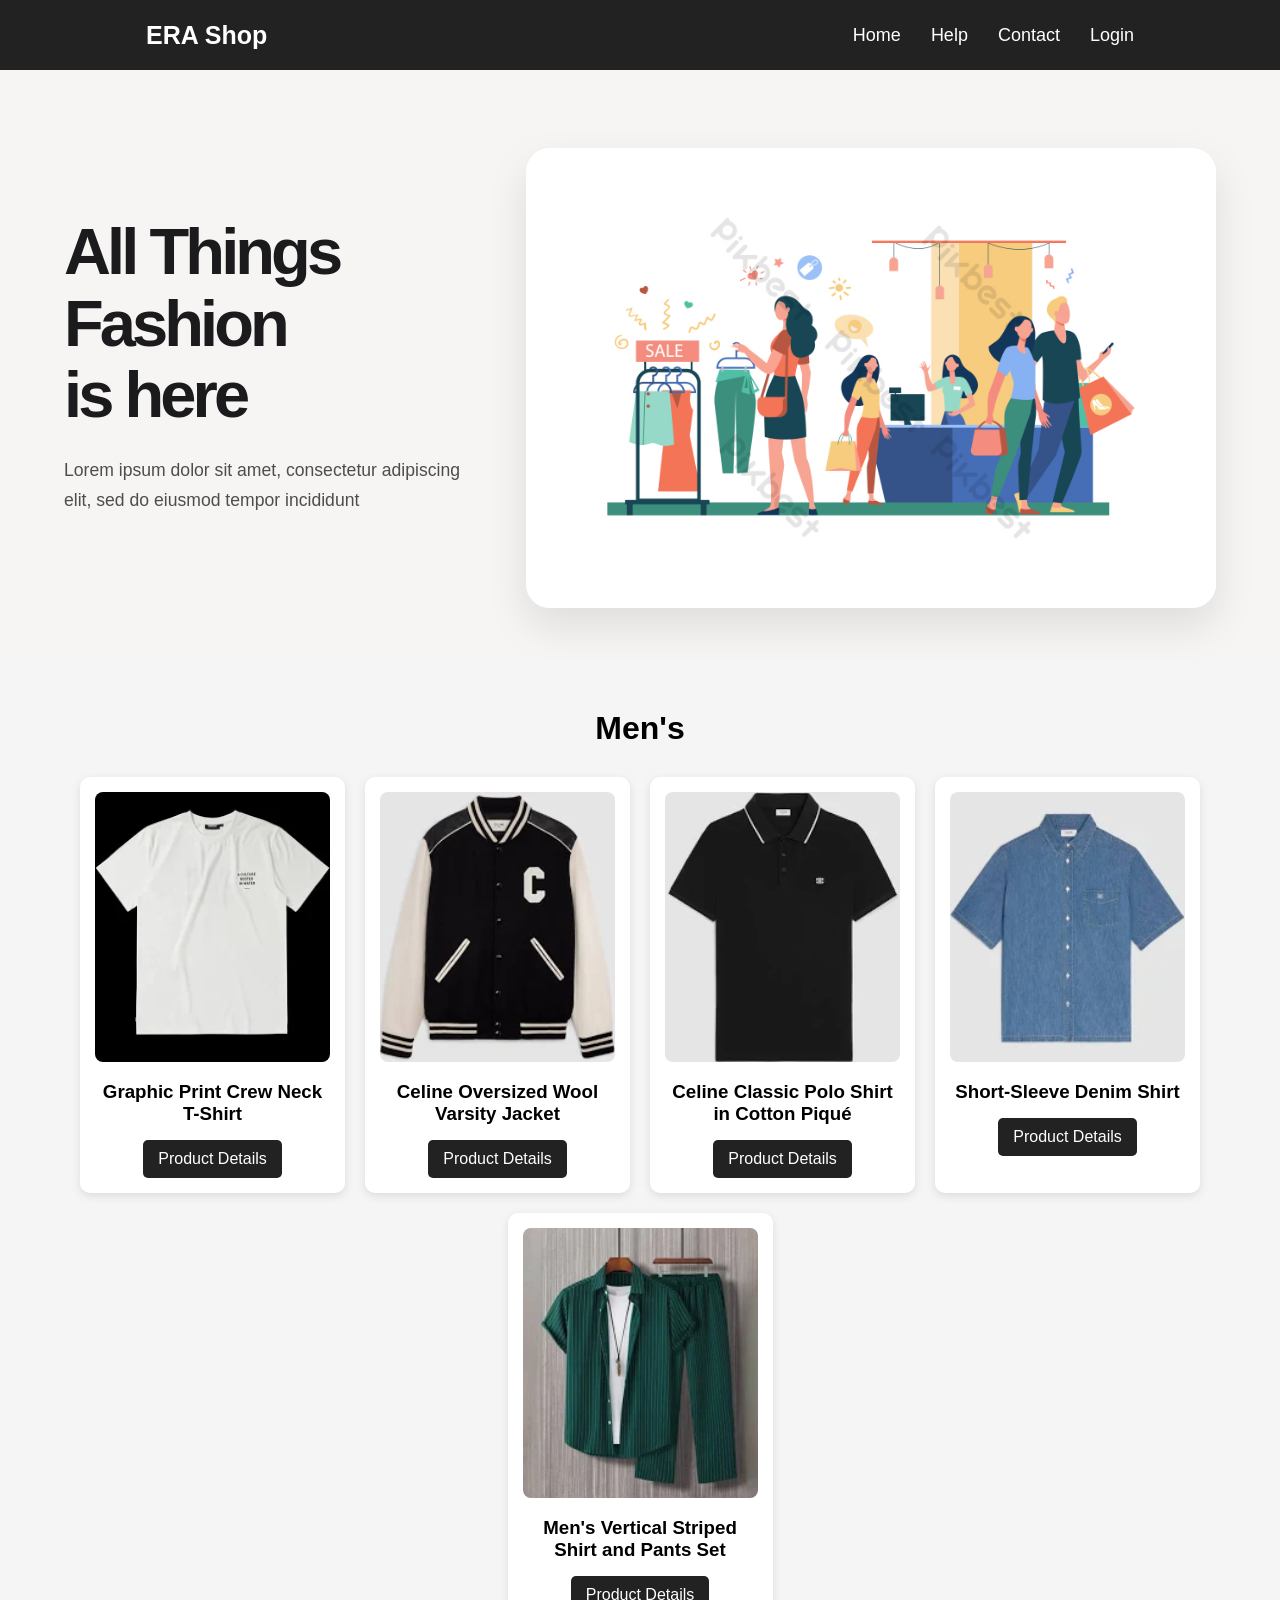
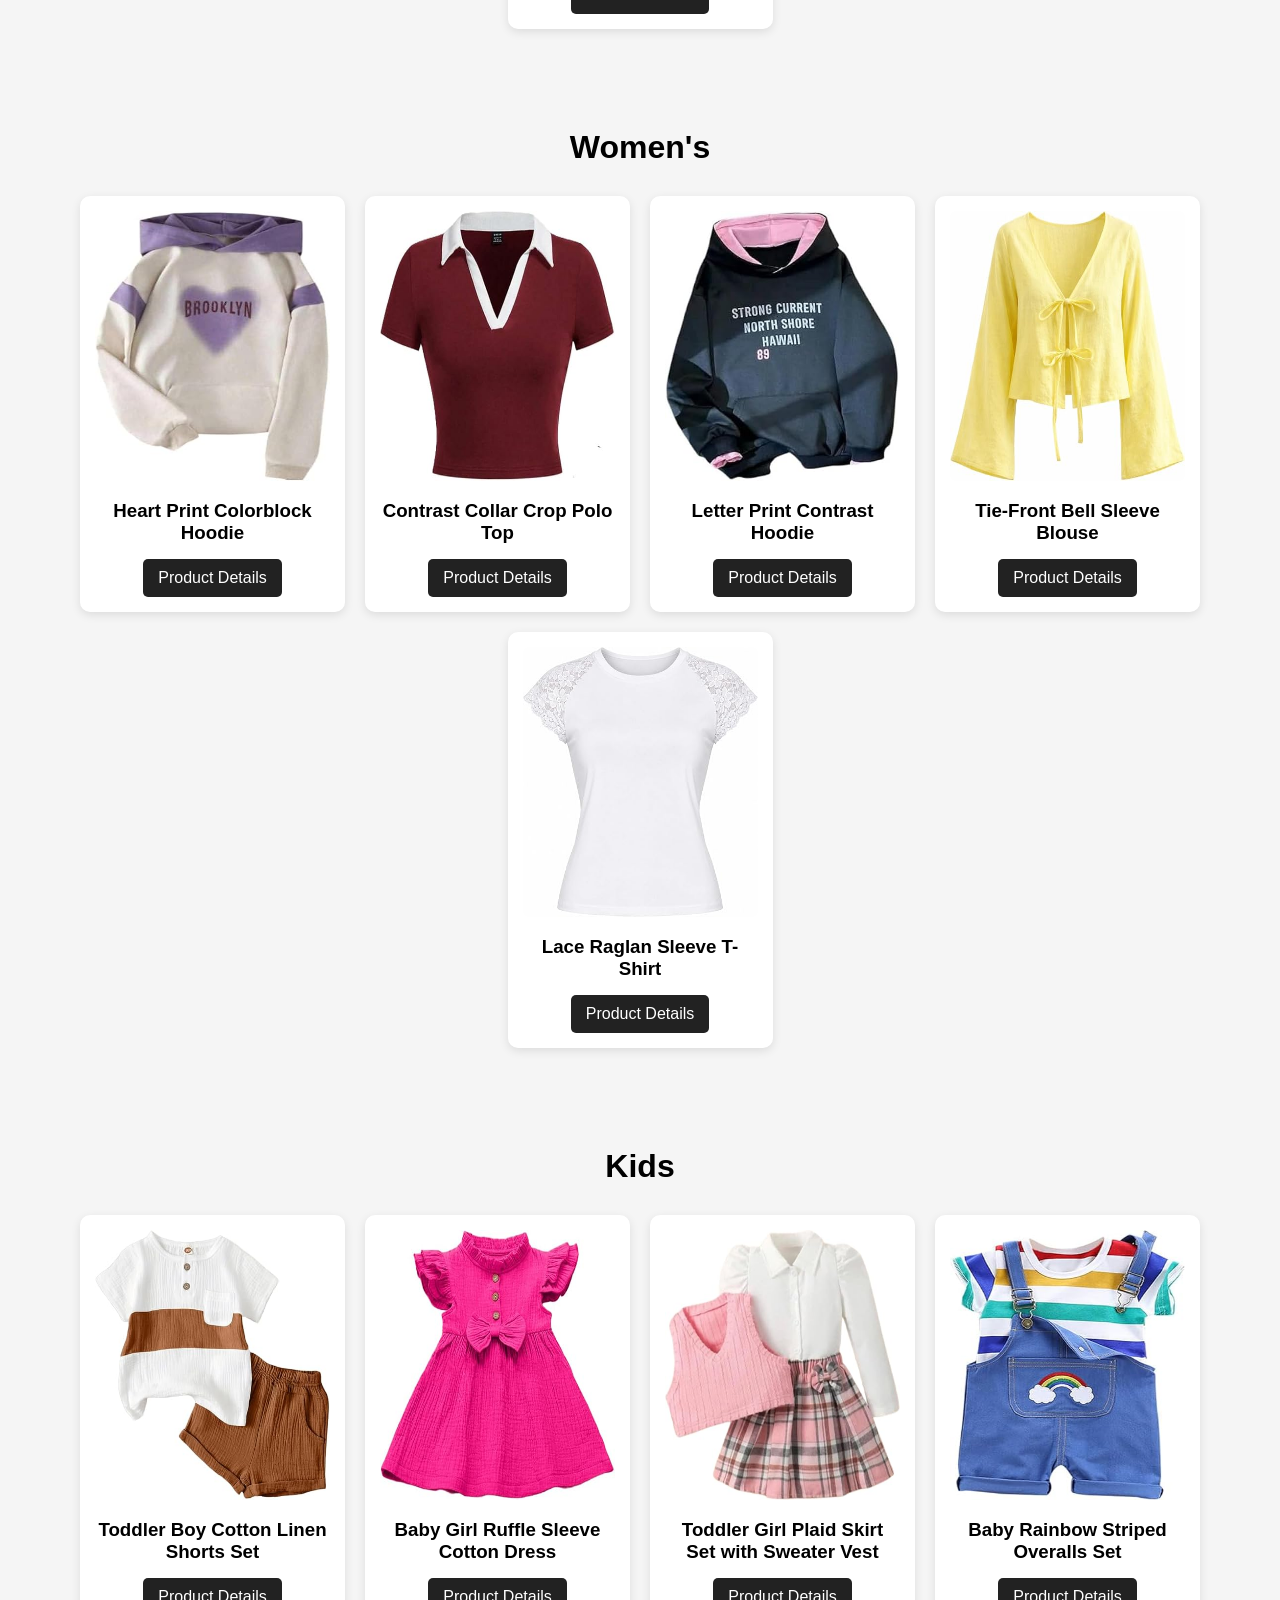
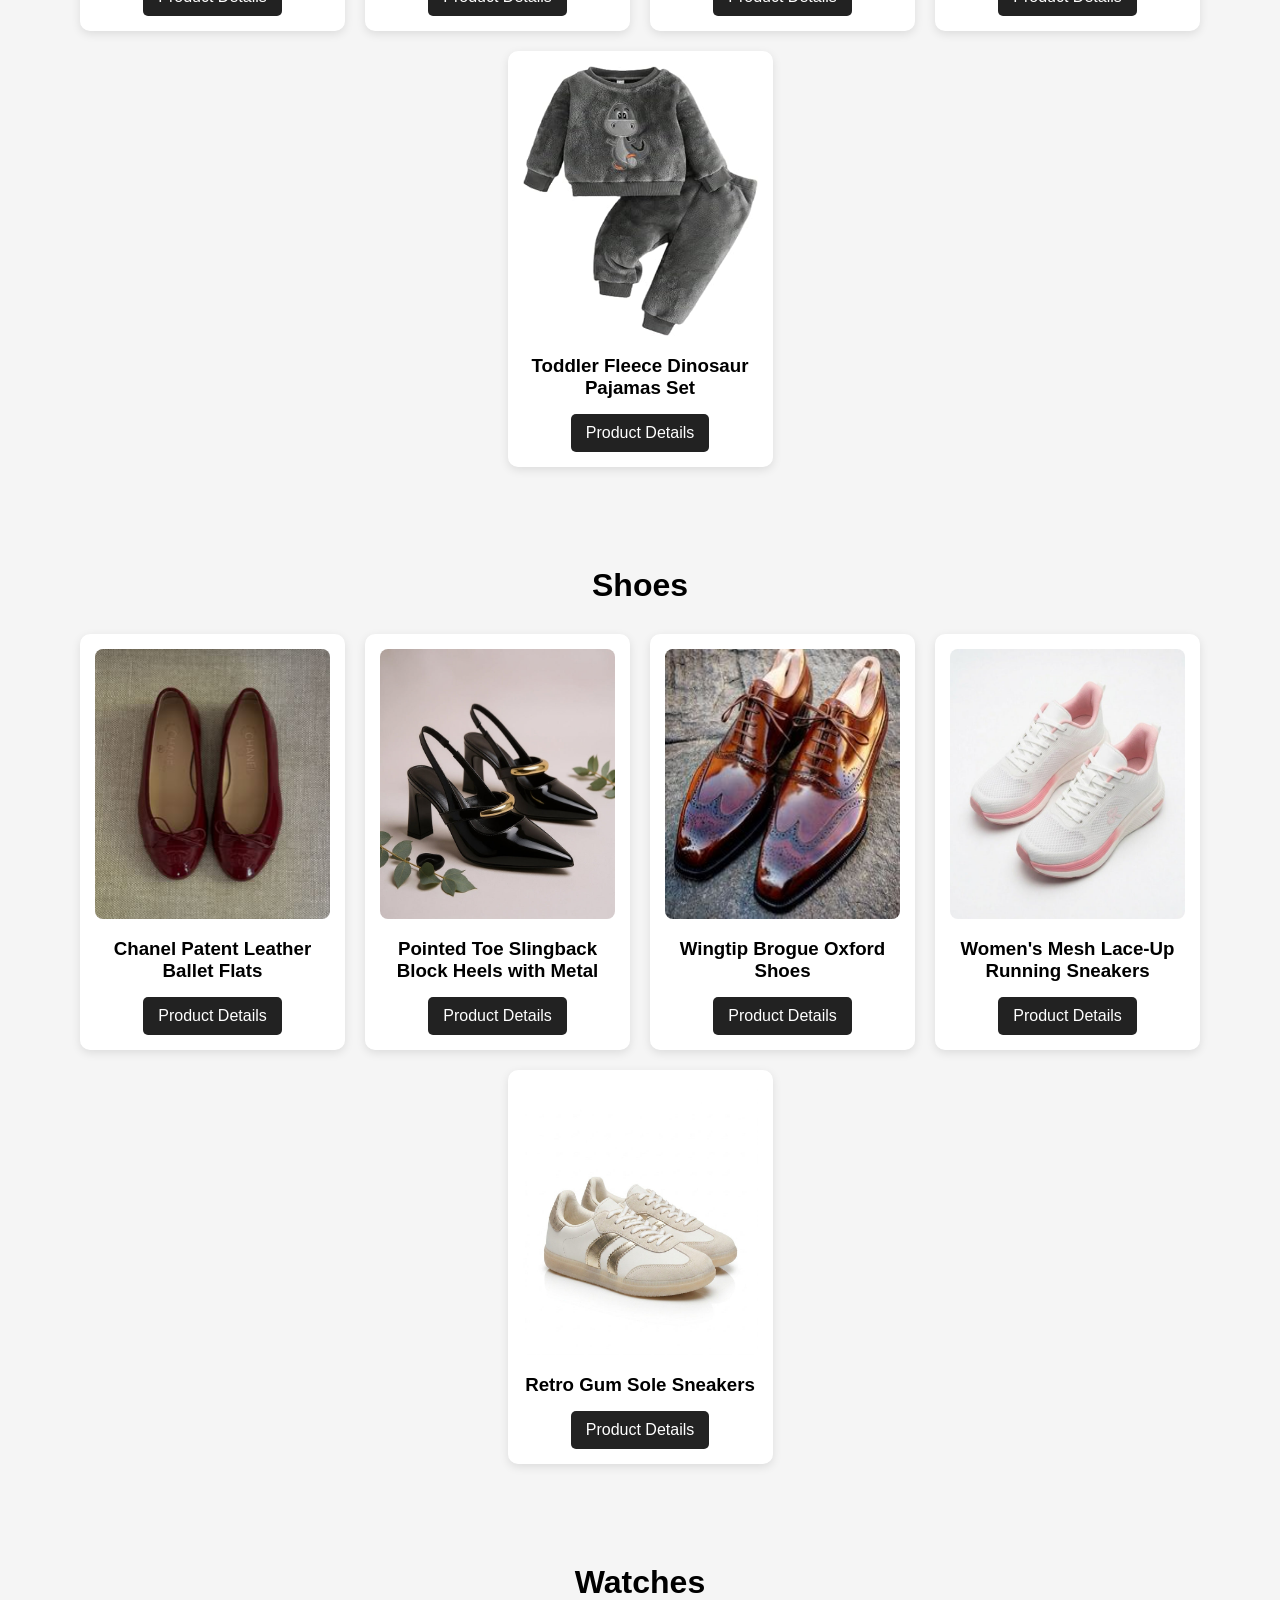
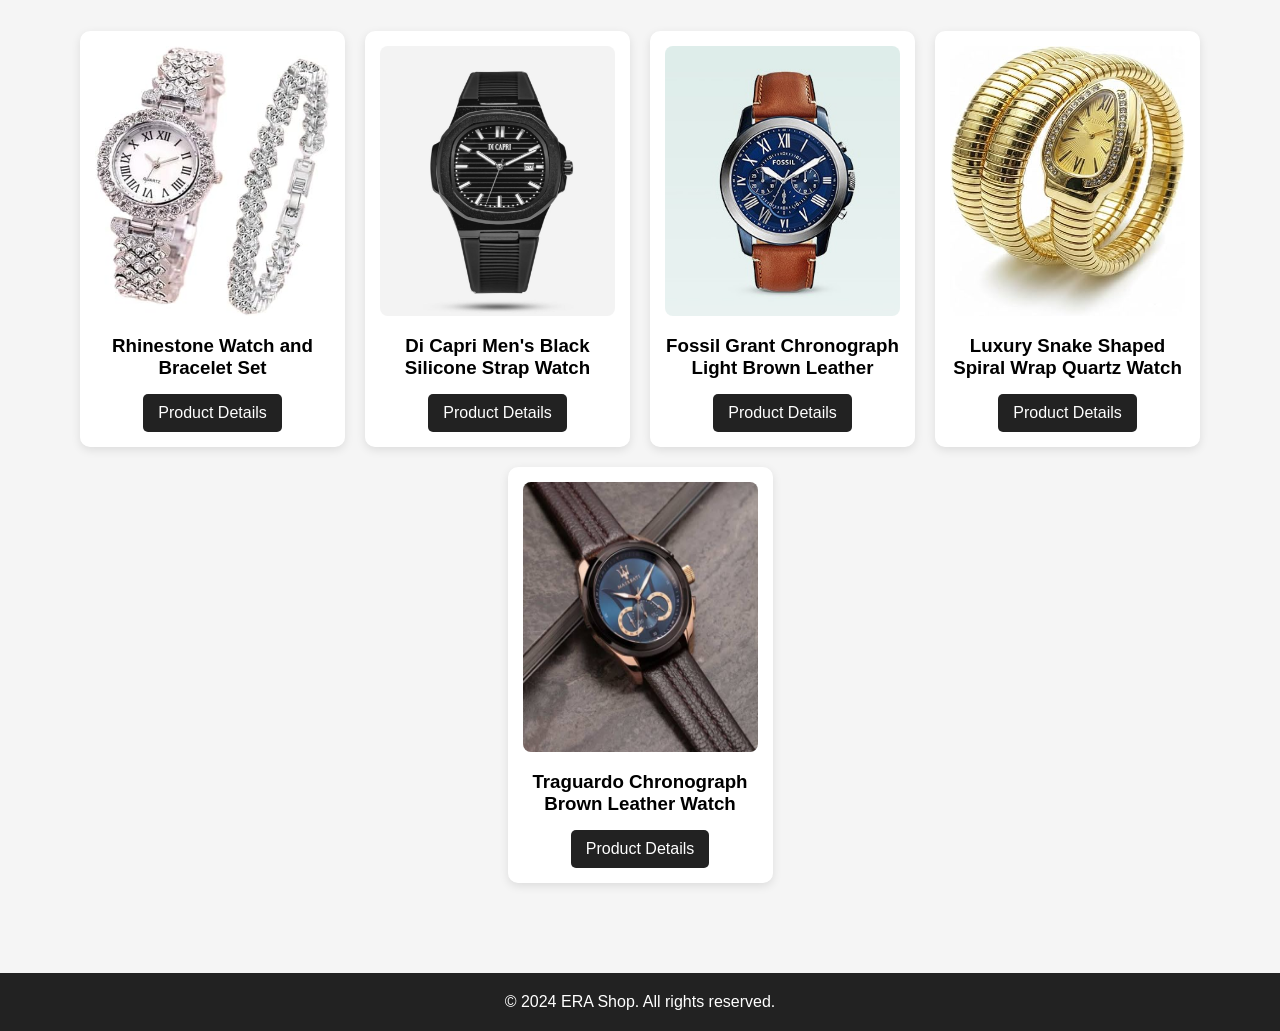
<file: index.html>
<!DOCTYPE html>
<html lang="en">
<head>
    <meta charset="UTF-8">
    <meta name="viewport" content="width=device-width, initial-scale=1.0">
    <title>ERA Shop</title>
    <link rel="stylesheet" href="style.css">
</head>
<body>
    <header>
        <nav class="navbar">
        <h2>ERA Shop</h2>
        <div class="links">
            <a href="index.html">Home</a>
            <a href="help.html">Help</a>
            <a href="contact.html">Contact</a>
            <a href="login.html">Login</a>
        </div>
    </nav>
    </header>
    <section class="cover">
        <div class="cover-inner">
            <div class="cover-content">
                <h1>All Things Fashion<br>is here</h1>
                <p>Lorem ipsum dolor sit amet, consectetur adipiscing elit, sed do eiusmod tempor incididunt</p>
            </div>

            <div class="cover-visual">
                <img src="home.jpg" alt="Store home image">
            </div>
        </div>
    </section>

    <section class="products">
        <h2>Men's</h2>
        <div class="products-container">
            <div class="product">
                <img src="/men-20260906T230508Z-1-001/men/1.webp" alt="Men Product">
                <h3>Graphic Print Crew Neck T-Shirt</h3>
                <a href="product.html">Product Details</a>
            </div>

            <div class="product">
                <img src="/men-20260906T230508Z-1-001/men/2.webp" alt="Men Product">
                <h3>Celine Oversized Wool Varsity Jacket</h3>
                <a href="p2.html">Product Details</a>
            </div>

            <div class="product">
                <img src="/men-20260906T230508Z-1-001/men/3.webp" alt="Men Product">
                <h3>Celine Classic Polo Shirt in Cotton Piqué</h3>
                <a href="product-details.html">Product Details</a>
            </div>

            <div class="product">
                <img src="/men-20260906T230508Z-1-001/men/4.webp" alt="Men Product">
                <h3>Short-Sleeve Denim Shirt</h3>
                <a href="product-details.html">Product Details</a>
            </div>

            <div class="product">
                <img src="/men-20260906T230508Z-1-001/men/5.webp" alt="Men Product">
                <h3> Men's Vertical Striped Shirt and Pants Set</h3>
                <a href="product-details.html">Product Details</a>
            </div>

        </div>

    </section>

    <section class="products">

        <h2>Women's</h2>

        <div class="products-container">

            <div class="product">
                <img src="/women-20260906T230509Z-1-001/women/1.jpg" alt="Women Product">
                <h3>Heart Print Colorblock Hoodie</h3>
                <a href="product-details.html">Product Details</a>
            </div>

            <div class="product">
                <img src="/women-20260906T230509Z-1-001/women/2.jpg" alt="Women Product">
                <h3>Contrast Collar Crop Polo Top</h3>
                <a href="product-details.html">Product Details</a>
            </div>

            <div class="product">
                <img src="/women-20260906T230509Z-1-001/women/3.jpg" alt="Women Product">
                <h3>Letter Print Contrast Hoodie</h3>
                <a href="product-details.html">Product Details</a>
            </div>

            <div class="product">
                <img src="/women-20260906T230509Z-1-001/women/4.jpg" alt="Women Product">
                <h3>Tie-Front Bell Sleeve Blouse</h3>
                <a href="product-details.html">Product Details</a>
            </div>

            <div class="product">
                <img src="/women-20260906T230509Z-1-001/women/5.jpg" alt="Women Product">
                <h3>Lace Raglan Sleeve T-Shirt</h3>
                <a href="product-details.html">Product Details</a>
            </div>

        </div>

    </section>

    <section class="products">

        <h2>Kids</h2>

        <div class="products-container">

            <div class="product">
                <img src="/kids-20260906T230507Z-1-001/kids/1.jpg" alt="Kids Product">
                <h3>Toddler Boy Cotton Linen Shorts Set</h3>
                <a href="product-details.html">Product Details</a>
            </div>

            <div class="product">
                <img src="/kids-20260906T230507Z-1-001/kids/2.jpg" alt="Kids Product">
                <h3>Baby Girl Ruffle Sleeve Cotton Dress</h3>
                <a href="product-details.html">Product Details</a>
            </div>

            <div class="product">
                <img src="/kids-20260906T230507Z-1-001/kids/3.jpg" alt="Kids Product">
                <h3>Toddler Girl Plaid Skirt Set with Sweater Vest</h3>
                <a href="product-details.html">Product Details</a>
            </div>

            <div class="product">
                <img src="/kids-20260906T230507Z-1-001/kids/4.jpg" alt="Kids Product">
                <h3>Baby Rainbow Striped Overalls Set</h3>
                <a href="product-details.html">Product Details</a>
            </div>

            <div class="product">
                <img src="/kids-20260906T230507Z-1-001/kids/5.jpg" alt="Kids Product">
                <h3>Toddler Fleece Dinosaur Pajamas Set</h3>
                <a href="product-details.html">Product Details</a>
            </div>

        </div>

    </section>

    <section class="products">

        <h2>Shoes</h2>

        <div class="products-container">

            <div class="product">
                <img src="/shoeses-20260906T230506Z-1-001/shoeses/1.jpg" alt="Shoes">
                <h3>Chanel Patent Leather Ballet Flats</h3>
                <a href="product-details.html">Product Details</a>
            </div>

            <div class="product">
                <img src="/shoeses-20260906T230506Z-1-001/shoeses/2.jpg" alt="Shoes">
                <h3>Pointed Toe Slingback Block Heels with Metal</h3>
                <a href="product-details.html">Product Details</a>
            </div>

            <div class="product">
                <img src="/shoeses-20260906T230506Z-1-001/shoeses/3.jpg" alt="Shoes">
                <h3>Wingtip Brogue Oxford Shoes</h3>
                <a href="product-details.html">Product Details</a>
            </div>

            <div class="product">
                <img src="/shoeses-20260906T230506Z-1-001/shoeses/4.jpg" alt="Shoes">
                <h3>Women's Mesh Lace-Up Running Sneakers</h3>
                <a href="product-details.html">Product Details</a>
            </div>

            <div class="product">
                <img src="/shoeses-20260906T230506Z-1-001/shoeses/5.jpg" alt="Shoes">
                <h3>Retro Gum Sole Sneakers</h3>
                <a href="product-details.html">Product Details</a>
            </div>

        </div>

    </section>

    <section class="products">

        <h2>Watches</h2>

        <div class="products-container">

            <div class="product">
                <img src="/watches-20260906T230510Z-1-001/watches/1.jpg" alt="Watch">
                <h3>Rhinestone Watch and Bracelet Set</h3>
                <a href="product-details.html">Product Details</a>
            </div>

            <div class="product">
                <img src="/watches-20260906T230510Z-1-001/watches/2.jpg" alt="Watch">
                <h3>Di Capri Men's Black Silicone Strap Watch</h3>
                <a href="product-details.html">Product Details</a>
            </div>

            <div class="product">
                <img src="/watches-20260906T230510Z-1-001/watches/3.jpg" alt="Watch">
                <h3>Fossil Grant Chronograph Light Brown Leather</h3>
                <a href="product-details.html">Product Details</a>
            </div>

            <div class="product">
                <img src="/watches-20260906T230510Z-1-001/watches/4.jpg" alt="Watch">
                <h3>Luxury Snake Shaped Spiral Wrap Quartz Watch</h3>
                <a href="product-details.html">Product Details</a>
            </div>

            <div class="product">
                <img src="/watches-20260906T230510Z-1-001/watches/5.jpeg" alt="Watch">
                <h3>Traguardo Chronograph Brown Leather Watch</h3>
                <a href="product-details.html">Product Details</a>
            </div>

        </div>

    </section>
    <footer class="footer">
        <p>&copy; 2024 ERA Shop. All rights reserved.</p>
    </footer>
    <script>
        const cover = document.querySelector('.cover');

        const coverObserver = new IntersectionObserver((entries, observer) => {
            if (entries[0].isIntersecting) {
                cover.classList.add('is-visible');
                observer.unobserve(cover);
            }
        }, { threshold: 0.2 });

        coverObserver.observe(cover);

        const productSections = document.querySelectorAll('.products');

        const productsObserver = new IntersectionObserver((entries, observer) => {
            entries.forEach((entry) => {
                if (entry.isIntersecting) {
                    entry.target.classList.add('is-visible');
                    observer.unobserve(entry.target);
                }
            });
        }, { threshold: 0.4 });

        productSections.forEach((section) => productsObserver.observe(section));
    </script>
</body>
</html>
</file>
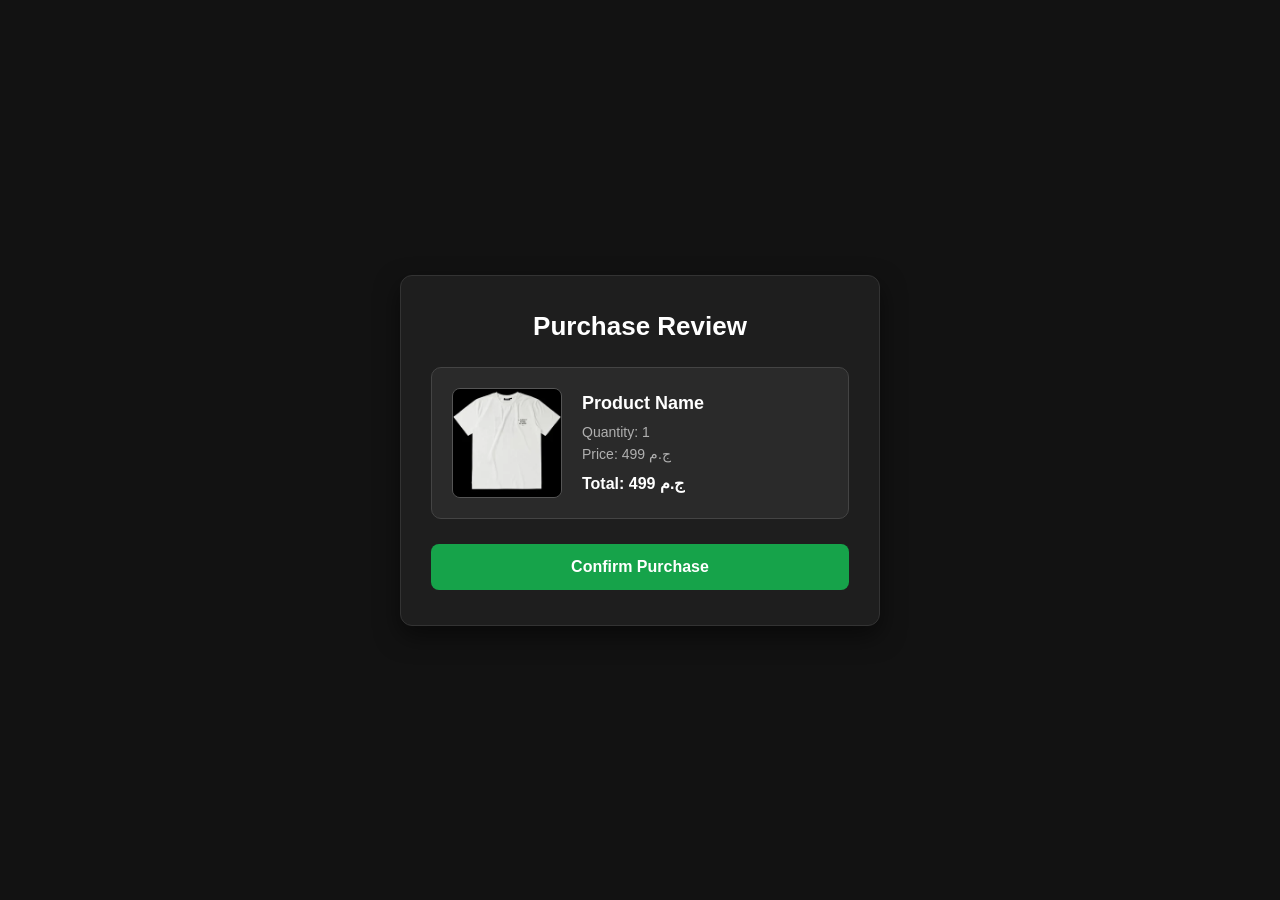
<file: Buy.html>
<!DOCTYPE html>
<html lang="en">
<head>
    <meta charset="UTF-8">
    <meta name="viewport" content="width=device-width, initial-scale=1.0">
    <title>Purchase Review</title>
        <link rel="stylesheet" href="Buy.css">

</head>
<body>
    <div class="container">
        <h1>Purchase Review</h1>
         <div class="product">
             <img src="/men-20260906T230508Z-1-001/men/1.webp" alt="Product image">
             <div class="product-info">
                <h2>Product Name</h2>
                <p>Quantity: 1</p>
                <p>Price: 499 ج.م</p>
                <h3>Total: 499 ج.م</h3>
            </div>
         </div>
         <a href="thank-you.html" class="confirm-btn">
            Confirm Purchase
        </a>
    </div>
</body>
</html>
</file>
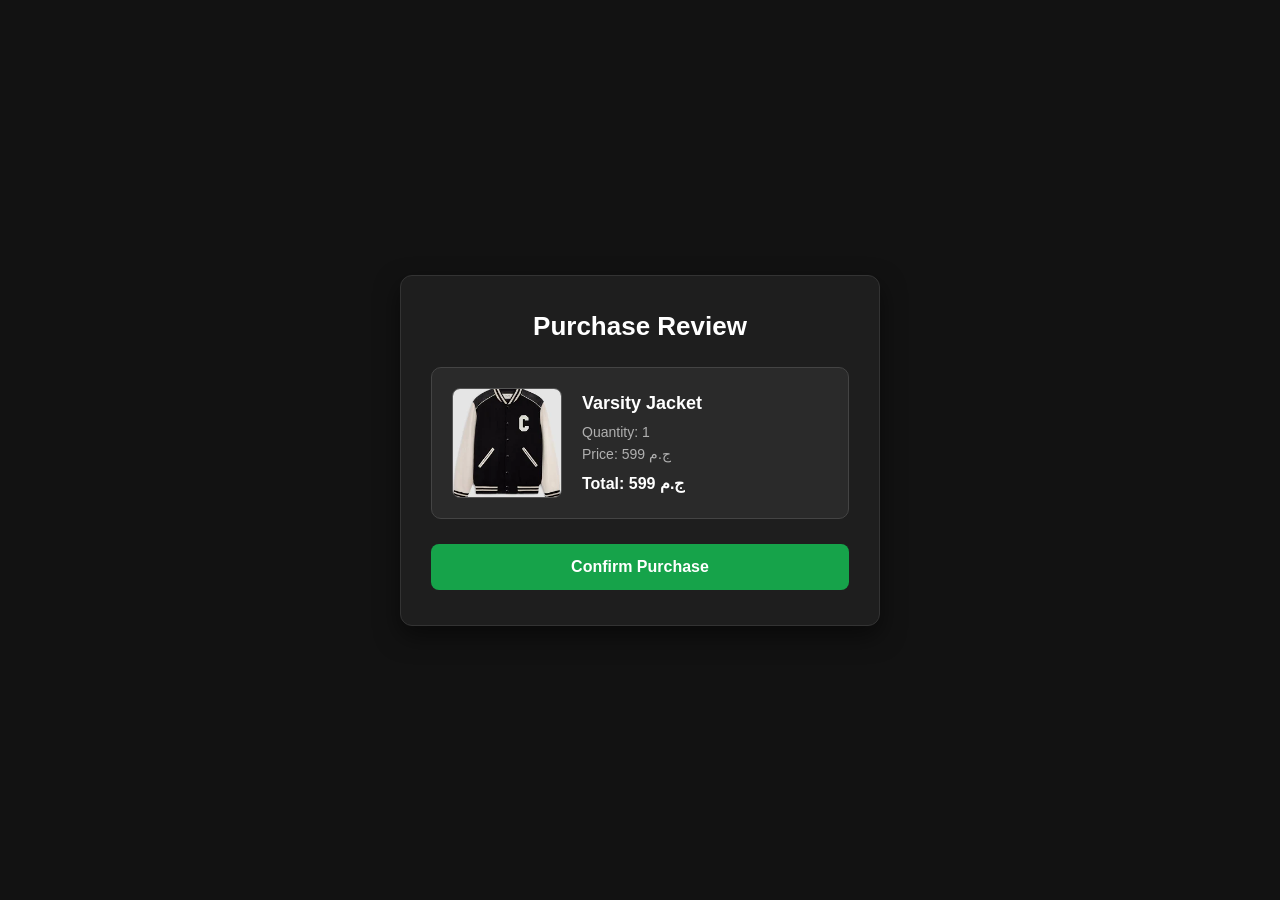
<file: Buy2.html>
<!DOCTYPE html>
<html lang="en">
<head>
    <meta charset="UTF-8">
    <meta name="viewport" content="width=device-width, initial-scale=1.0">
    <title>Purchase Review</title>
        <link rel="stylesheet" href="Buy.css">

</head>
<body>
    <div class="container">
        <h1>Purchase Review</h1>
         <div class="product">
             <img src="/men-20260906T230508Z-1-001/men/2.webp" alt="Product image">
             <div class="product-info">
                <h2>Varsity Jacket</h2>
                <p>Quantity: 1</p>
                <p>Price: 599 ج.م</p>
                <h3>Total: 599 ج.م</h3>
            </div>
         </div>
         <a href="thank-you.html" class="confirm-btn">
            Confirm Purchase
        </a>
    </div>
</body>
</html>
</file>
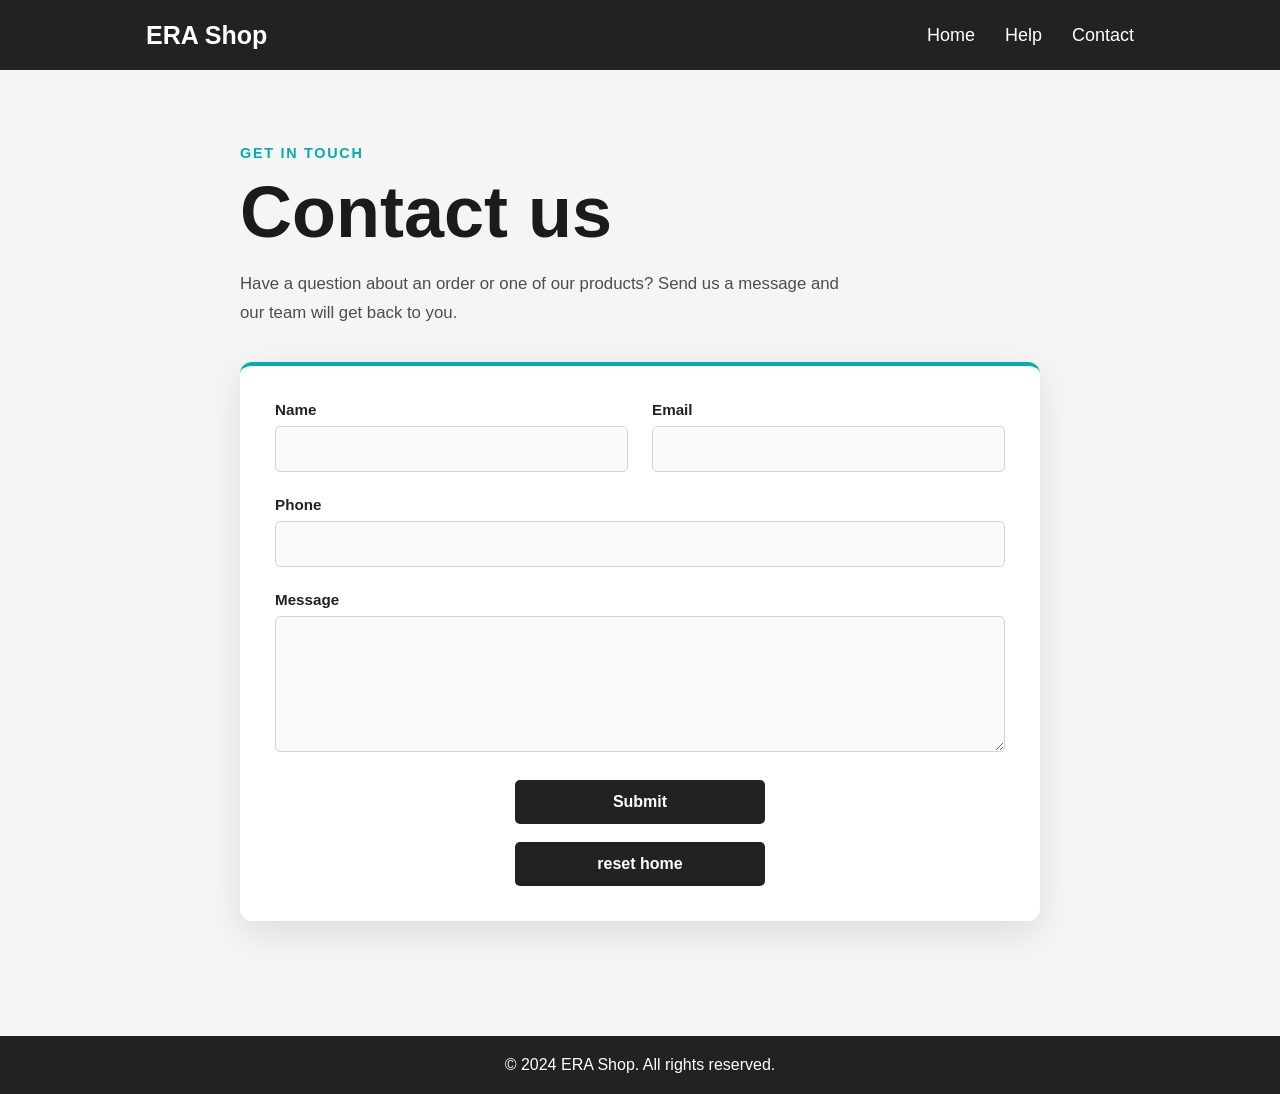
<file: contact.html>
<!DOCTYPE html>
<html lang="en">
<head>
	<meta charset="UTF-8">
	<meta name="viewport" content="width=device-width, initial-scale=1.0">
	<title>Contact Us | ERA Shop</title>
	<link rel="stylesheet" href="style.css">
</head>
<body class="contact-page">
	<header>
		<nav class="navbar">
			<h2>ERA Shop</h2>
			<div class="links">
				<a href="index.html">Home</a>
				<a href="help.html">Help</a>
				<a href="contact.html" >Contact</a>
			</div>
		</nav>
	</header>
	<main class="contact-section">
		<div class="contact-intro">
			<p class="gohst">Get in touch</p>
			<h1>Contact us</h1>
			<p class="prag">Have a question about an order or one of our products? Send us a message and our team will get back to you.</p>
		</div>
		<form class="contact-form">
			<div class="form-row">
				<div class="form-group">
					<label for="name">Name</label>
					<input type="text" id="name" name="name" autocomplete="name" required>
				</div>

				<div class="form-group">
					<label for="email">Email</label>
					<input type="email" id="email" name="email" autocomplete="email" required>
				</div>
			</div>

			<div class="form-group">
				<label for="phone">Phone</label>
				<input type="tel" id="phone" name="phone" autocomplete="tel" required>
			</div>

			<div class="form-group">
				<label for="message">Message</label>
				<textarea id="message" name="message" rows="6" required></textarea>
			</div>

			<button type="submit" >Submit</button>
			    <br>
			<button type="button" >reset home  </button>
		</form>
	</main>

	<footer class="footer">
		<p>&copy; 2024 ERA Shop. All rights reserved.</p>
	</footer>
</body>
</html>
</file>
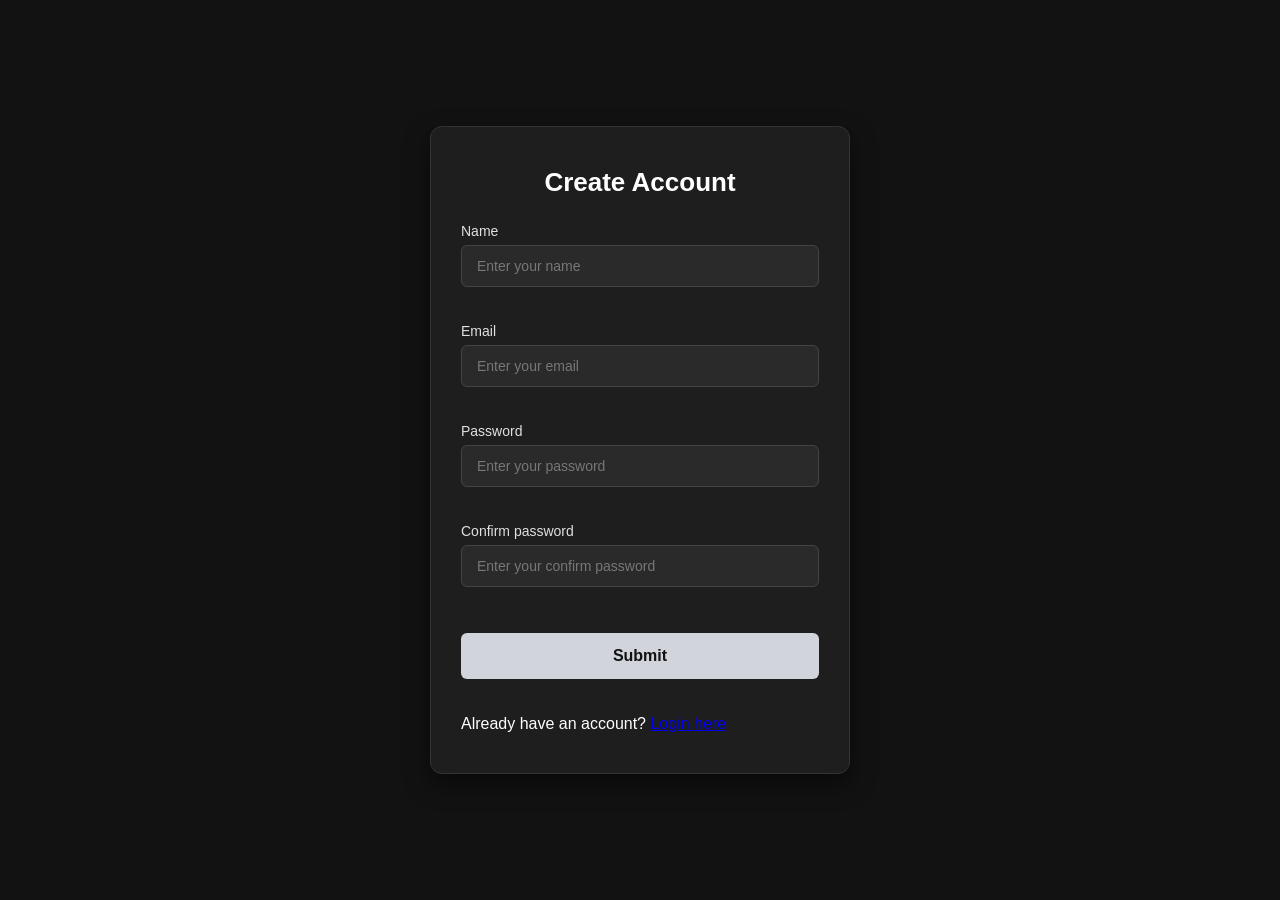
<file: create.html>
<!DOCTYPE html>
<html lang="en">

<head>
    <meta charset="UTF-8" />
    <meta name="viewport" content="width=device-width, initial-scale=1.0" />
    <title>Create Account</title>
    <link rel="stylesheet" href="create.css" />
</head>

<body>
    <form action="login.html">
        <h1>Create Account</h1>

        <label>Name</label>
        <input type="text" placeholder="Enter your name" required />

        <br /><br />

        <label>Email</label>
        <input type="email" placeholder="Enter your email" required />

        <br /><br />

        <label>Password</label>
        <input type="password" placeholder="Enter your password" required />

        <br /><br />

        <label>Confirm password</label>
        <input type="password" placeholder="Enter your confirm password" required />

        <br /><br />

        <button type="submit">Submit</button>
        <br /><br />
        <p>Already have an account? <a href="login.html">Login here</a></p>
    </form>
</body>

</html>
</file>
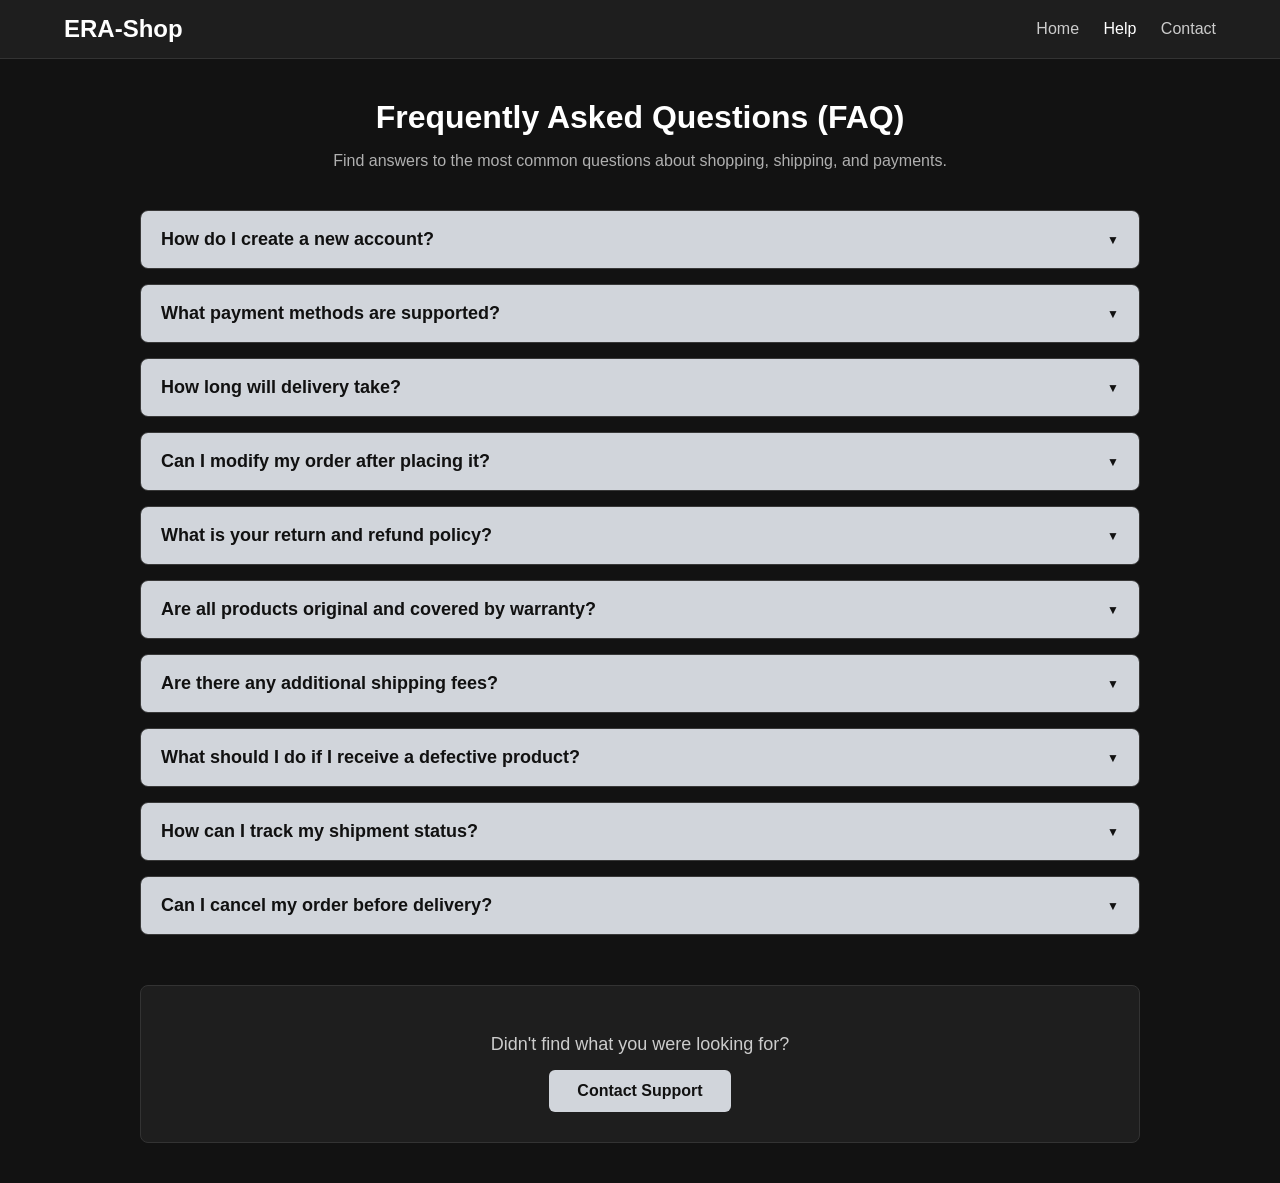
<file: help.html>
<!DOCTYPE html>
<html lang="en" dir="ltr">
<head>
    <meta charset="UTF-8">
    <meta name="viewport" content="width=device-width, initial-scale=1.0">
    <title>Help Center - FAQ</title>
    <link rel="stylesheet" href="help.css">
</head>
<body class="help-page">

    <!-- Header / Navbar -->
    <header class="navbar">
        <div class="logo">ERA-Shop</div>
        <nav class="nav-links">
            <a href="index.html">Home</a>
            <a href="help.html" class="active">Help</a>
            <a href="contact.html">Contact</a>
        </nav>
    </header>

    <!-- Main Content -->
    <main class="container">
        <section class="help-section">
            <h1 class="page-title">Frequently Asked Questions (FAQ)</h1>
            <p class="page-subtitle">Find answers to the most common questions about shopping, shipping, and payments.</p>

            <div class="faq-container">
                <details class="faq-item">
                    <summary>How do I create a new account?</summary>
                    <p>You can easily create an account by clicking the "Buy" button on any product details page. You will be automatically redirected to the account registration page.</p>
                </details>

                <details class="faq-item">
                    <summary>What payment methods are supported?</summary>
                    <p>We support various payment options including Credit/Debit Cards (Visa, MasterCard) and Cash on Delivery (COD).</p>
                </details>

                <details class="faq-item">
                    <summary>How long will delivery take?</summary>
                    <p>Standard delivery typically takes between 2 to 5 business days depending on your geographical location.</p>
                </details>

                <details class="faq-item">
                    <summary>Can I modify my order after placing it?</summary>
                    <p>Yes, you can request order modifications by reaching out through our Contact page before your package is dispatched.</p>
                </details>

                <details class="faq-item">
                    <summary>What is your return and refund policy?</summary>
                    <p>We offer a 14-day return and exchange policy from the date of item delivery, provided the item is in its original condition.</p>
                </details>

                <!-- Question 6 -->
                <details class="faq-item">
                    <summary>Are all products original and covered by warranty?</summary>
                    <p>Yes, 100% of our products are original, quality-checked, and come with an official vendor warranty.</p>
                </details>

                <!-- Question 7 -->
                <details class="faq-item">
                    <summary>Are there any additional shipping fees?</summary>
                    <p>Shipping fees are calculated transparently and shown on the Purchase Review page prior to finalizing your order.</p>
                </details>

                <!-- Question 8 -->
                <details class="faq-item">
                    <summary>What should I do if I receive a defective product?</summary>
                    <p>Please contact our support team immediately via the Contact page. We will organize a free replacement within 24 to 48 hours.</p>
                </details>

                <!-- Question 9 -->
                <details class="faq-item">
                    <summary>How can I track my shipment status?</summary>
                    <p>A tracking code and link will be emailed and texted to you as soon as your order leaves our warehouse.</p>
                </details>

                <!-- Question 10 -->
                <details class="faq-item">
                    <summary>Can I cancel my order before delivery?</summary>
                    <p>Yes, you can cancel your order free of charge at any time before the shipping status updates to "Dispatched".</p>
                </details>
            </div>

            <div class="support-action">
                <p>Didn't find what you were looking for?</p>
                <a href="contact.html" class="btn btn-support">Contact Support</a>
            </div>
        </section>
    </main>

</body>
</html>
</file>
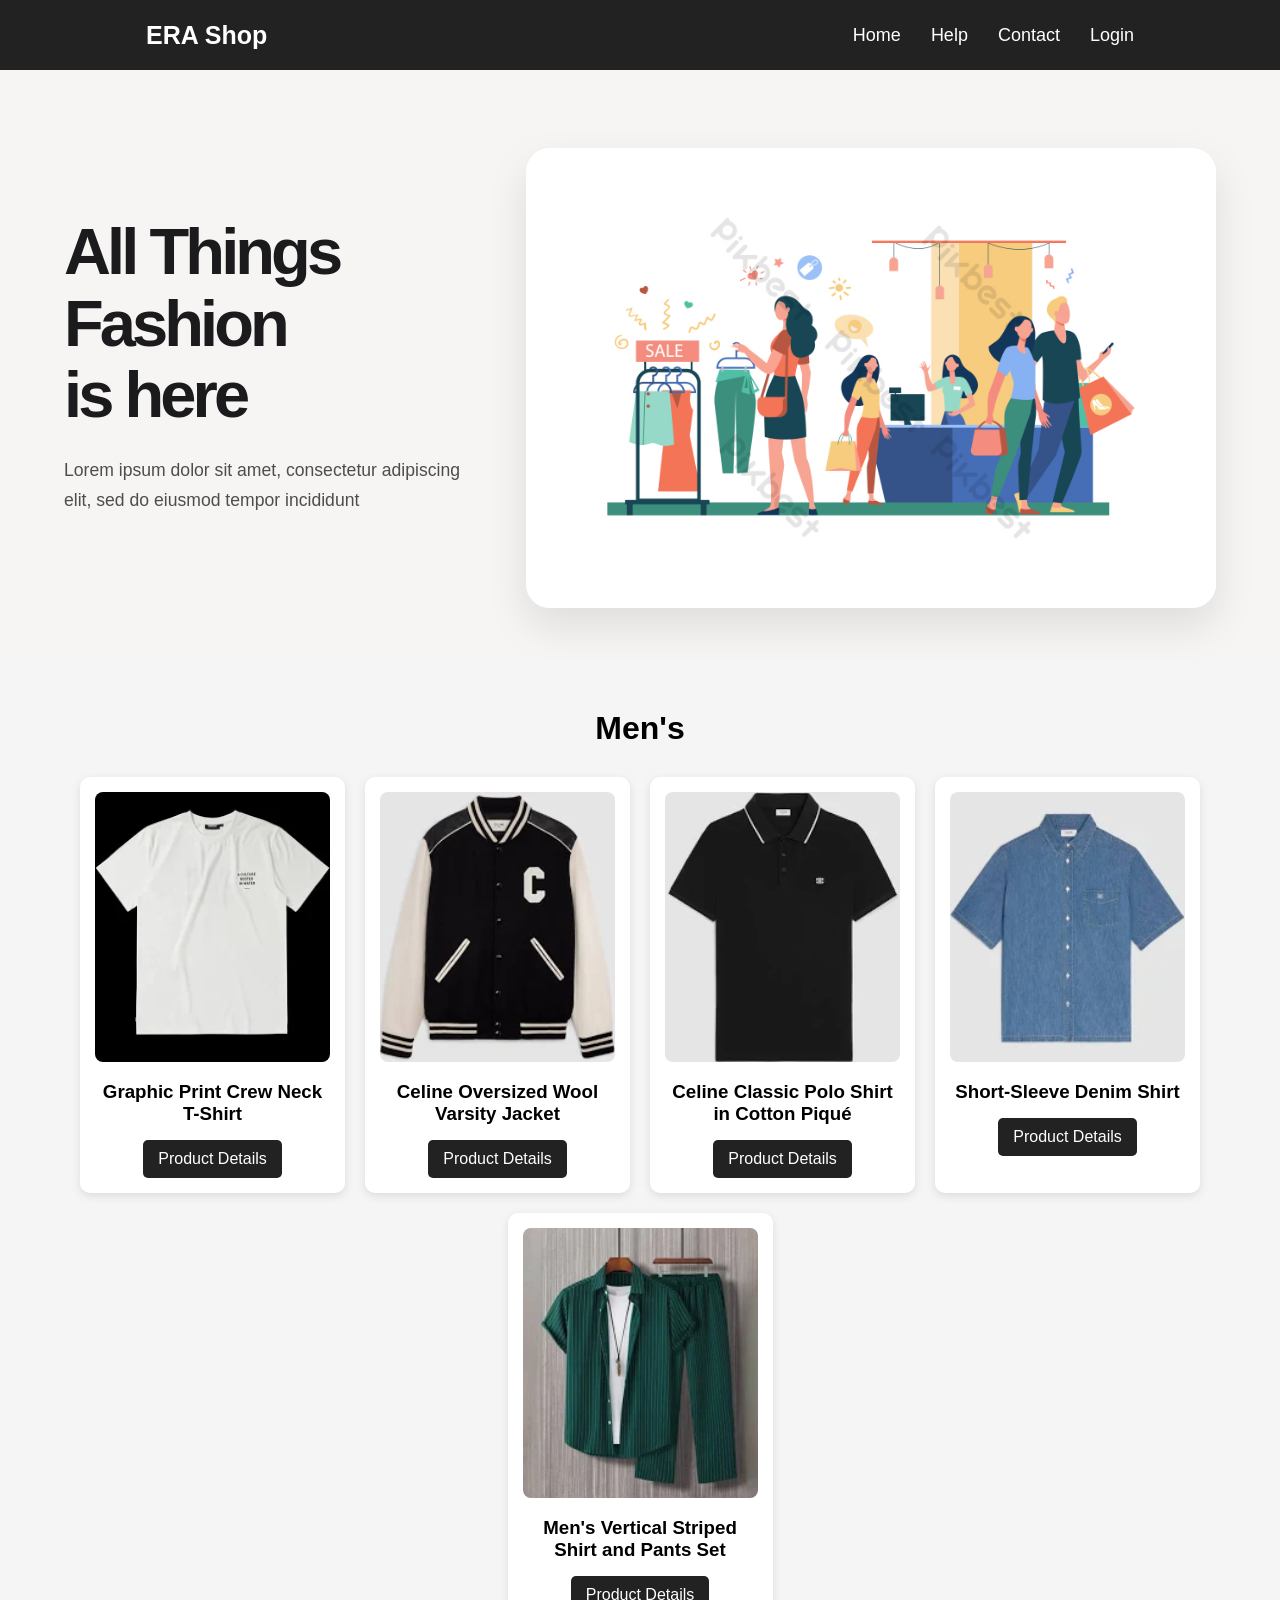
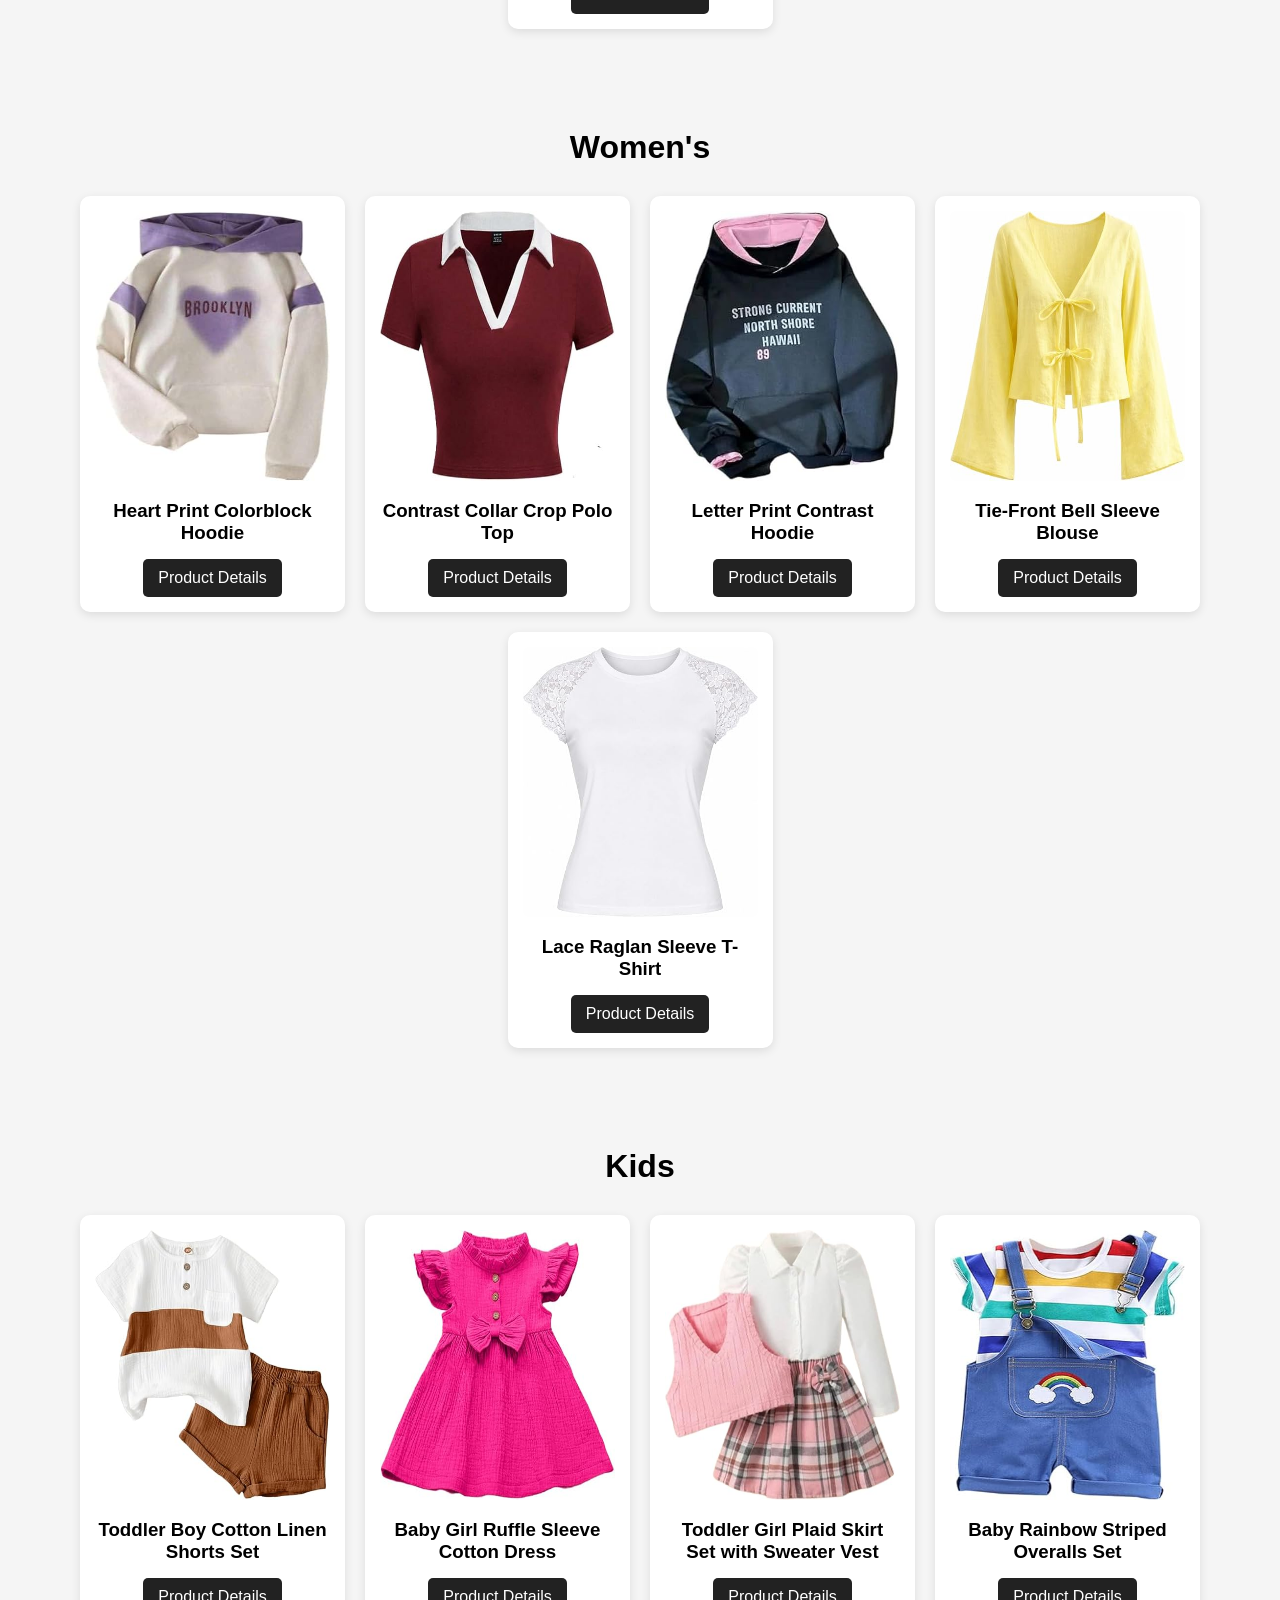
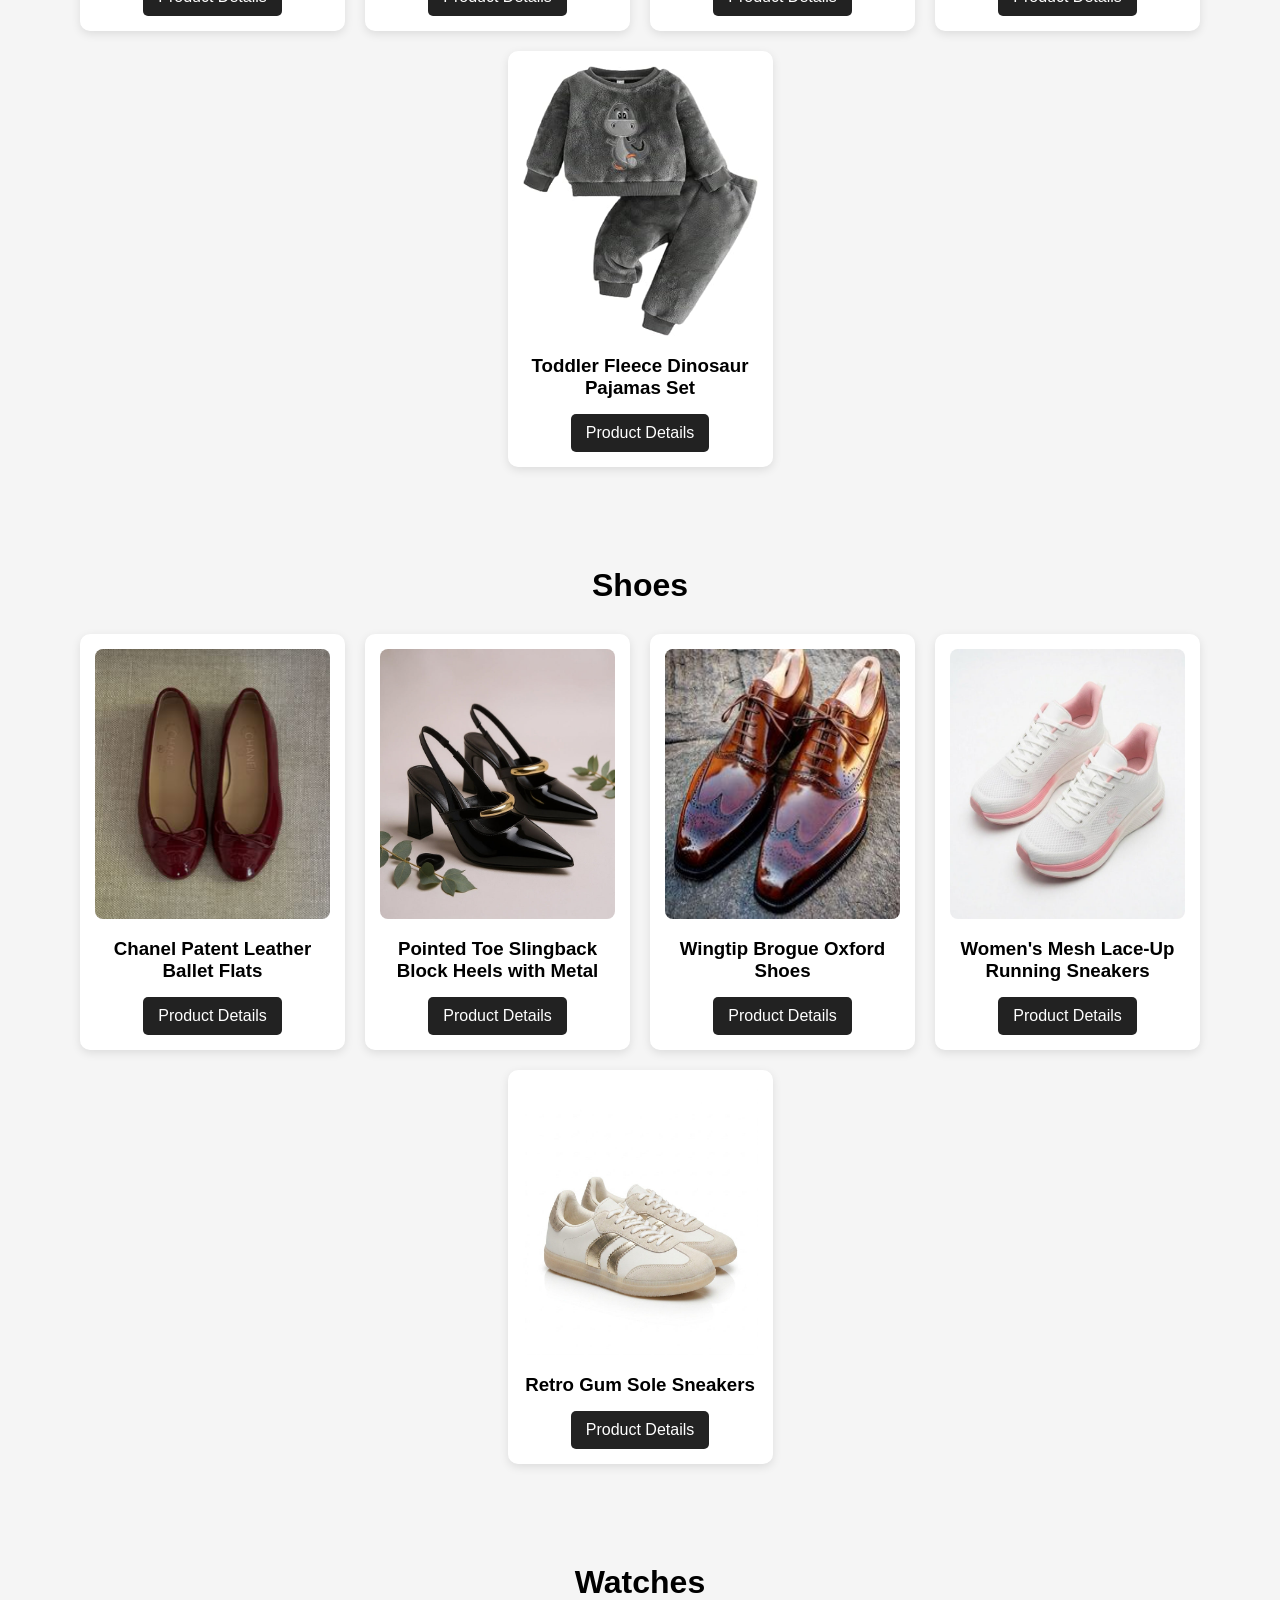
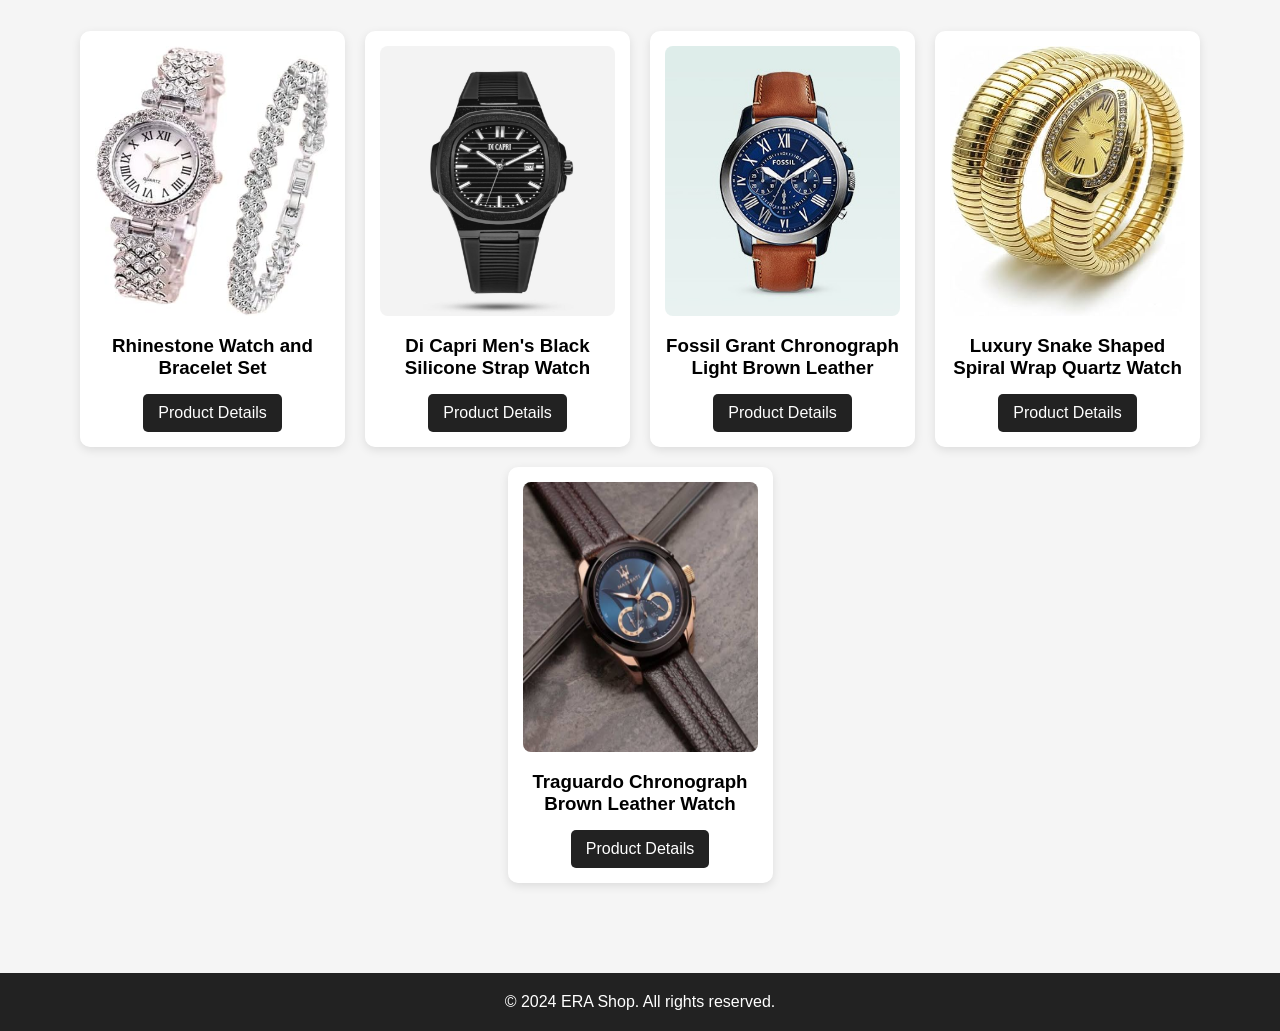
<file: home.html>
<!DOCTYPE html>
<html lang="en">
<head>
    <meta charset="UTF-8">
    <meta name="viewport" content="width=device-width, initial-scale=1.0">
    <title>ERA Shop</title>
    <link rel="stylesheet" href="style.css">
</head>
<body>
    <header>
        <nav class="navbar">
        <h2>ERA Shop</h2>
        <div class="links">
            <a href="home.html">Home</a>
            <a href="help.html">Help</a>
            <a href="contact.html">Contact</a>
            <a href="login.html">Login</a>
        </div>
    </nav>
    </header>
    <section class="cover">
        <div class="cover-inner">
            <div class="cover-content">
                <h1>All Things Fashion<br>is here</h1>
                <p>Lorem ipsum dolor sit amet, consectetur adipiscing elit, sed do eiusmod tempor incididunt</p>
            </div>

            <div class="cover-visual">
                <img src="home.jpg" alt="Store home image">
            </div>
        </div>
    </section>

    <section class="products">
        <h2>Men's</h2>
        <div class="products-container">
            <div class="product">
                <img src="/men-20260906T230508Z-1-001/men/1.webp" alt="Men Product">
                <h3>Graphic Print Crew Neck T-Shirt</h3>
                <a href="product.html">Product Details</a>
            </div>

            <div class="product">
                <img src="/men-20260906T230508Z-1-001/men/2.webp" alt="Men Product">
                <h3>Celine Oversized Wool Varsity Jacket</h3>
                <a href="p2.html">Product Details</a>
            </div>

            <div class="product">
                <img src="/men-20260906T230508Z-1-001/men/3.webp" alt="Men Product">
                <h3>Celine Classic Polo Shirt in Cotton Piqué</h3>
                <a href="product-details.html">Product Details</a>
            </div>

            <div class="product">
                <img src="/men-20260906T230508Z-1-001/men/4.webp" alt="Men Product">
                <h3>Short-Sleeve Denim Shirt</h3>
                <a href="product-details.html">Product Details</a>
            </div>

            <div class="product">
                <img src="/men-20260906T230508Z-1-001/men/5.webp" alt="Men Product">
                <h3> Men's Vertical Striped Shirt and Pants Set</h3>
                <a href="product-details.html">Product Details</a>
            </div>

        </div>

    </section>

    <section class="products">

        <h2>Women's</h2>

        <div class="products-container">

            <div class="product">
                <img src="/women-20260906T230509Z-1-001/women/1.jpg" alt="Women Product">
                <h3>Heart Print Colorblock Hoodie</h3>
                <a href="product-details.html">Product Details</a>
            </div>

            <div class="product">
                <img src="/women-20260906T230509Z-1-001/women/2.jpg" alt="Women Product">
                <h3>Contrast Collar Crop Polo Top</h3>
                <a href="product-details.html">Product Details</a>
            </div>

            <div class="product">
                <img src="/women-20260906T230509Z-1-001/women/3.jpg" alt="Women Product">
                <h3>Letter Print Contrast Hoodie</h3>
                <a href="product-details.html">Product Details</a>
            </div>

            <div class="product">
                <img src="/women-20260906T230509Z-1-001/women/4.jpg" alt="Women Product">
                <h3>Tie-Front Bell Sleeve Blouse</h3>
                <a href="product-details.html">Product Details</a>
            </div>

            <div class="product">
                <img src="/women-20260906T230509Z-1-001/women/5.jpg" alt="Women Product">
                <h3>Lace Raglan Sleeve T-Shirt</h3>
                <a href="product-details.html">Product Details</a>
            </div>

        </div>

    </section>

    <section class="products">

        <h2>Kids</h2>

        <div class="products-container">

            <div class="product">
                <img src="/kids-20260906T230507Z-1-001/kids/1.jpg" alt="Kids Product">
                <h3>Toddler Boy Cotton Linen Shorts Set</h3>
                <a href="product-details.html">Product Details</a>
            </div>

            <div class="product">
                <img src="/kids-20260906T230507Z-1-001/kids/2.jpg" alt="Kids Product">
                <h3>Baby Girl Ruffle Sleeve Cotton Dress</h3>
                <a href="product-details.html">Product Details</a>
            </div>

            <div class="product">
                <img src="/kids-20260906T230507Z-1-001/kids/3.jpg" alt="Kids Product">
                <h3>Toddler Girl Plaid Skirt Set with Sweater Vest</h3>
                <a href="product-details.html">Product Details</a>
            </div>

            <div class="product">
                <img src="/kids-20260906T230507Z-1-001/kids/4.jpg" alt="Kids Product">
                <h3>Baby Rainbow Striped Overalls Set</h3>
                <a href="product-details.html">Product Details</a>
            </div>

            <div class="product">
                <img src="/kids-20260906T230507Z-1-001/kids/5.jpg" alt="Kids Product">
                <h3>Toddler Fleece Dinosaur Pajamas Set</h3>
                <a href="product-details.html">Product Details</a>
            </div>

        </div>

    </section>

    <section class="products">

        <h2>Shoes</h2>

        <div class="products-container">

            <div class="product">
                <img src="/shoeses-20260906T230506Z-1-001/shoeses/1.jpg" alt="Shoes">
                <h3>Chanel Patent Leather Ballet Flats</h3>
                <a href="product-details.html">Product Details</a>
            </div>

            <div class="product">
                <img src="/shoeses-20260906T230506Z-1-001/shoeses/2.jpg" alt="Shoes">
                <h3>Pointed Toe Slingback Block Heels with Metal</h3>
                <a href="product-details.html">Product Details</a>
            </div>

            <div class="product">
                <img src="/shoeses-20260906T230506Z-1-001/shoeses/3.jpg" alt="Shoes">
                <h3>Wingtip Brogue Oxford Shoes</h3>
                <a href="product-details.html">Product Details</a>
            </div>

            <div class="product">
                <img src="/shoeses-20260906T230506Z-1-001/shoeses/4.jpg" alt="Shoes">
                <h3>Women's Mesh Lace-Up Running Sneakers</h3>
                <a href="product-details.html">Product Details</a>
            </div>

            <div class="product">
                <img src="/shoeses-20260906T230506Z-1-001/shoeses/5.jpg" alt="Shoes">
                <h3>Retro Gum Sole Sneakers</h3>
                <a href="product-details.html">Product Details</a>
            </div>

        </div>

    </section>

    <section class="products">

        <h2>Watches</h2>

        <div class="products-container">

            <div class="product">
                <img src="/watches-20260906T230510Z-1-001/watches/1.jpg" alt="Watch">
                <h3>Rhinestone Watch and Bracelet Set</h3>
                <a href="product-details.html">Product Details</a>
            </div>

            <div class="product">
                <img src="/watches-20260906T230510Z-1-001/watches/2.jpg" alt="Watch">
                <h3>Di Capri Men's Black Silicone Strap Watch</h3>
                <a href="product-details.html">Product Details</a>
            </div>

            <div class="product">
                <img src="/watches-20260906T230510Z-1-001/watches/3.jpg" alt="Watch">
                <h3>Fossil Grant Chronograph Light Brown Leather</h3>
                <a href="product-details.html">Product Details</a>
            </div>

            <div class="product">
                <img src="/watches-20260906T230510Z-1-001/watches/4.jpg" alt="Watch">
                <h3>Luxury Snake Shaped Spiral Wrap Quartz Watch</h3>
                <a href="product-details.html">Product Details</a>
            </div>

            <div class="product">
                <img src="/watches-20260906T230510Z-1-001/watches/5.jpeg" alt="Watch">
                <h3>Traguardo Chronograph Brown Leather Watch</h3>
                <a href="product-details.html">Product Details</a>
            </div>

        </div>

    </section>
    <footer class="footer">
        <p>&copy; 2024 ERA Shop. All rights reserved.</p>
    </footer>
    <script>
        const cover = document.querySelector('.cover');

        const coverObserver = new IntersectionObserver((entries, observer) => {
            if (entries[0].isIntersecting) {
                cover.classList.add('is-visible');
                observer.unobserve(cover);
            }
        }, { threshold: 0.2 });

        coverObserver.observe(cover);

        const productSections = document.querySelectorAll('.products');

        const productsObserver = new IntersectionObserver((entries, observer) => {
            entries.forEach((entry) => {
                if (entry.isIntersecting) {
                    entry.target.classList.add('is-visible');
                    observer.unobserve(entry.target);
                }
            });
        }, { threshold: 0.4 });

        productSections.forEach((section) => productsObserver.observe(section));
    </script>
</body>
</html>
</file>
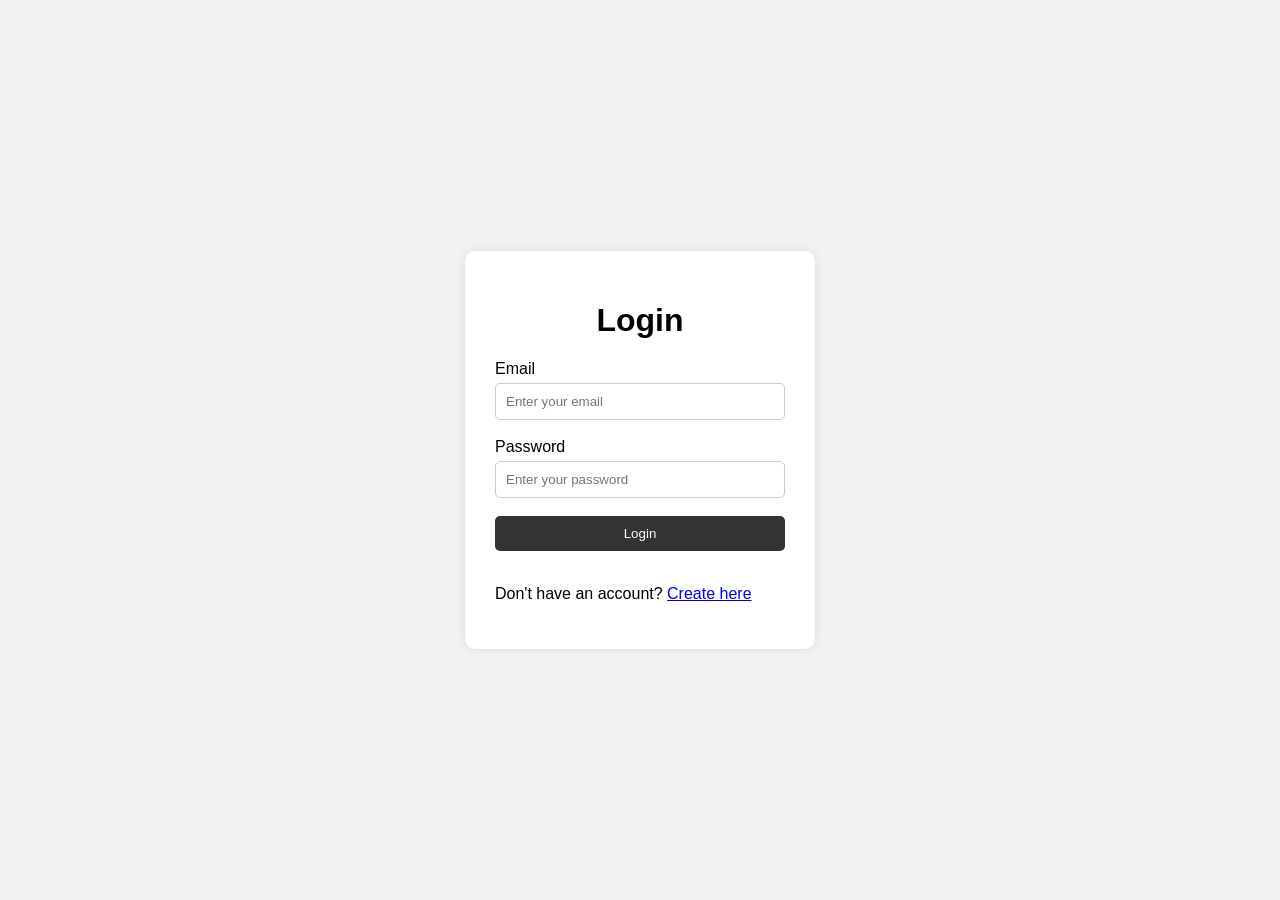
<file: login.html>
<!DOCTYPE html>
<html lang="en">
    <head>
        <meta charset="UTF-8">
        <meta name="viewport" content="width=device-width, initial-scale=1.0">
        <title>Login</title>
        <link rel="stylesheet" href="login.css">
            </head>
            <body>
            <form>
                <h1>Login</h1>
                <label>Email</label>
                <input type="email" placeholder="Enter your email" required>
                <br><br>
                <label>Password</label>
                <input type="password" placeholder="Enter your password" required>
                <br><br>
                <button type="submit">Login</button>
                <br><br>
                <p>Don't have an account? <a href="create.html">Create here</a></p>
            </form>
            </body>
            </html>
</file>
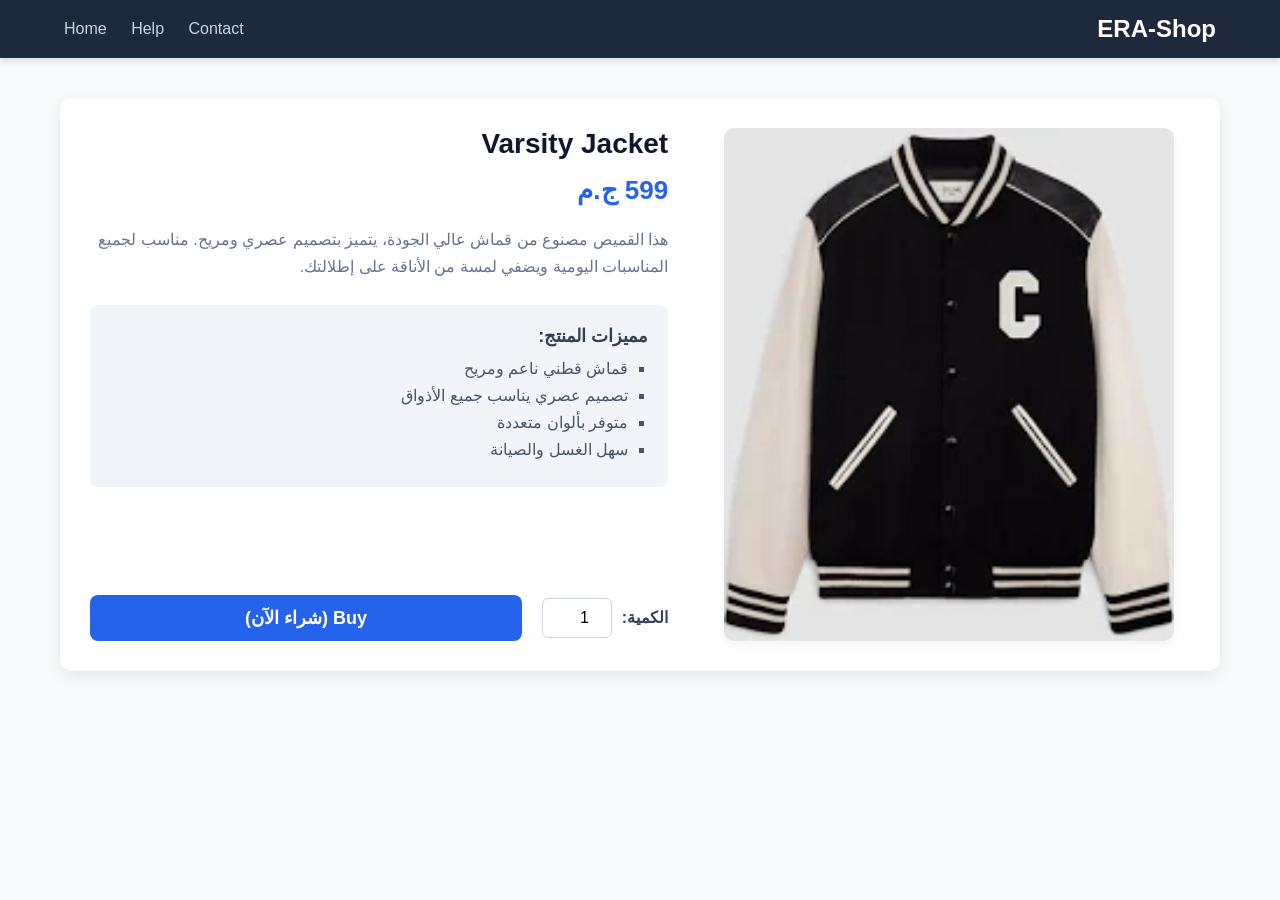
<file: p2.html>
<!DOCTYPE html>
<html lang="ar" dir="rtl">
<head>
    <meta charset="UTF-8">
    <meta name="viewport" content="width=device-width, initial-scale=1.0">
    <title>تفاصيل المنتج - متجرنا الإلكتروني</title>
    <link rel="stylesheet" href="product.css">
</head>
<body>

    <!-- Header & Navbar -->
    <header class="navbar">
        <div class="logo">ERA-Shop</div>
        <nav class="nav-links">
            <a href="index.html"> Home</a>
            <a href="help.html">Help</a>
            <a href="contact.html"> Contact</a>
        </nav>
    </header>

    <!-- Product Details Section -->
    <main class="container">
        <section class="product-details-card">
            
            <!-- Product Image -->
            <div class="product-image-container">
                <img src="/men-20260906T230508Z-1-001/men/2.webp" alt="اسم المنتج" class="product-main-img">
            </div>

            <!-- Product Info -->
            <div class="product-info">
                <h1 class="product-title">Varsity Jacket</h1>
                <p class="product-price">599 ج.م</p>
                
                <p class="product-description">
                    هذا القميص مصنوع من قماش عالي الجودة، يتميز بتصميم عصري ومريح. مناسب لجميع المناسبات اليومية ويضفي لمسة من الأناقة على إطلالتك.
                </p>

                <!-- Features List -->
                <div class="product-features">
                    <h3>مميزات المنتج:</h3>
                    <ul>
                        <li>قماش قطني ناعم ومريح</li>
                        <li>تصميم عصري يناسب جميع الأذواق</li>
                        <li>متوفر بألوان متعددة</li>
                        <li>سهل الغسل والصيانة</li>
                    </ul>
                </div>

                <!-- Quantity & Buy Action -->
                <div class="purchase-action">
                    <div class="quantity-group">
                        <label for="quantity">الكمية:</label>
                        <input type="number" id="quantity" name="quantity" min="1" max="10" value="1" class="quantity-input">
                    </div>
                    
                    <!-- Buy Button links to Create Account as required -->
                    <a href="Buy2.html" class="btn btn-buy">Buy (شراء الآن)</a>
                </div>
            </div>

        </section>
    </main>

</body>
</html>
</file>
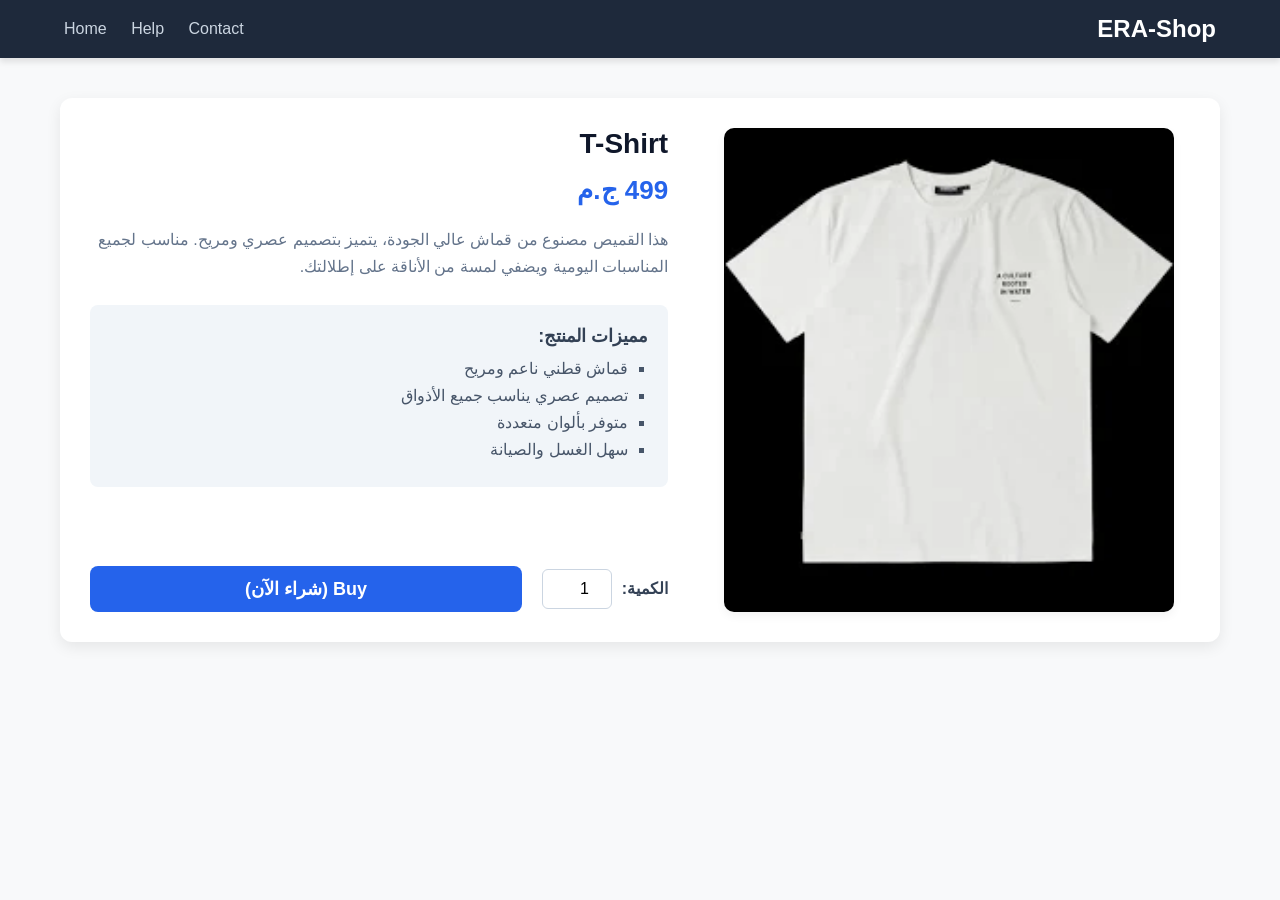
<file: product.html>
<!DOCTYPE html>
<html lang="ar" dir="rtl">
<head>
    <meta charset="UTF-8">
    <meta name="viewport" content="width=device-width, initial-scale=1.0">
    <title>تفاصيل المنتج - متجرنا الإلكتروني</title>
    <link rel="stylesheet" href="product.css">
</head>
<body>

    <!-- Header & Navbar -->
    <header class="navbar">
        <div class="logo">ERA-Shop</div>
        <nav class="nav-links">
            <a href="index.html"> Home</a>
            <a href="help.html">Help</a>
            <a href="contact.html"> Contact</a>
        </nav>
    </header>

    <!-- Product Details Section -->
    <main class="container">
        <section class="product-details-card">
            
            <!-- Product Image -->
            <div class="product-image-container">
                <img src="/men-20260906T230508Z-1-001/men/1.webp" alt="اسم المنتج" class="product-main-img">
            </div>

            <!-- Product Info -->
            <div class="product-info">
                <h1 class="product-title">T-Shirt</h1>
                <p class="product-price">499 ج.م</p>
                
                <p class="product-description">
                    هذا القميص مصنوع من قماش عالي الجودة، يتميز بتصميم عصري ومريح. مناسب لجميع المناسبات اليومية ويضفي لمسة من الأناقة على إطلالتك.
                </p>

                <!-- Features List -->
                <div class="product-features">
                    <h3>مميزات المنتج:</h3>
                    <ul>
                        <li>قماش قطني ناعم ومريح</li>
                        <li>تصميم عصري يناسب جميع الأذواق</li>
                        <li>متوفر بألوان متعددة</li>
                        <li>سهل الغسل والصيانة</li>
                    </ul>
                </div>

                <!-- Quantity & Buy Action -->
                <div class="purchase-action">
                    <div class="quantity-group">
                        <label for="quantity">الكمية:</label>
                        <input type="number" id="quantity" name="quantity" min="1" max="10" value="1" class="quantity-input">
                    </div>
                    
                    <!-- Buy Button links to Create Account as required -->
                    <a href="Buy.html" class="btn btn-buy">Buy (شراء الآن)</a>
                </div>
            </div>

        </section>
    </main>

</body>
</html>
</file>
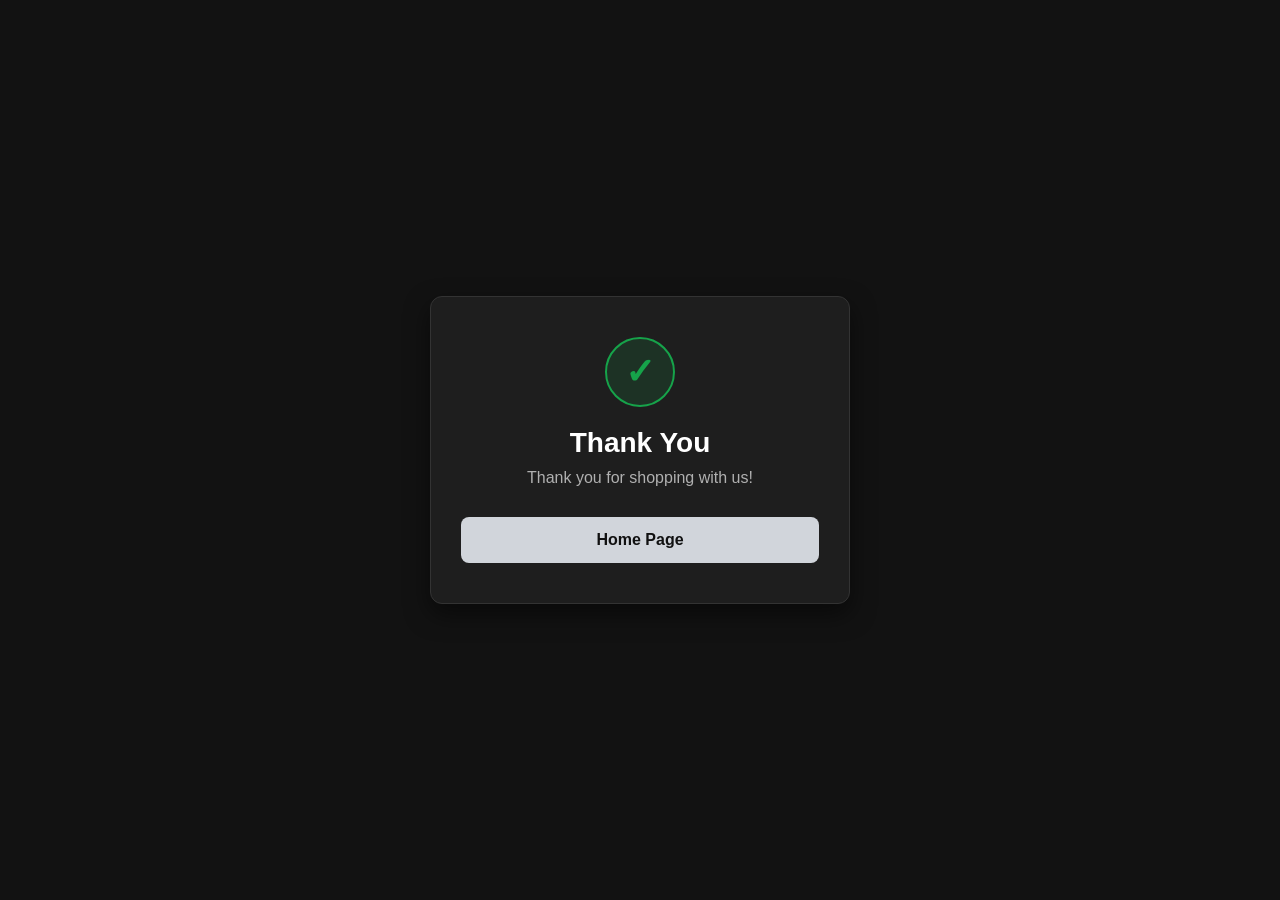
<file: thank-you.html>
<!DOCTYPE html>
<html lang="en">
<head>
    <meta charset="UTF-8">
    <meta name="viewport" content="width=device-width, initial-scale=1.0">
    <title>Thank You</title>
    <link rel="stylesheet" href="ThankYou.css">
</head>
<body>
    <div class="thank-container">
        <div class="check">✓</div>
        <h1>Thank You</h1>
        <p>Thank you for shopping with us!</p>
        <a href="home.html" class="home-btn">Home Page</a>
    </div>
</body>
</html>
</file>
<file: style.css>
* {
    margin: 0;
    padding: 0;
    box-sizing: border-box;
}
body {
    font-family: Arial, sans-serif;
    background-color: #f5f5f5;
}
header {
    background-color: #222;
    color: white;
    text-align: center;
    position: sticky;
    top: 0;
    z-index: 1000;
}
.navbar {
    height: 70px;
    width: 85%;
    margin: 0 auto;
    color: white;
    display: flex;
    justify-content: space-between;
    align-items: center;
    padding: 0 50px;
}
.navbar h2 {
    font-size: 25px;
}
.links {
    display: flex;
    gap: 30px;
}
.links a {
    color: white;
    border-radius:12px;
    text-decoration:none;
    font-size:18px;
    transition:all .3s ease;
}
.links a:hover {
    color: #00adb5;
}
.cover {
    background: #f7f5f4;
    padding: 30px 0 0;
}
.cover-inner {
    width: 90%;
    margin: 0 auto;
    display: flex;
    align-items: center;
    justify-content: space-between;
    min-height: 560px;
    gap: 40px;
}
.cover-content {
    flex: 1;
    max-width: 520px;
    text-align: left;
    color: #111;
    opacity: 0;
}
.is-visible .cover-content {
    animation: fadeInleft 1.5s ease forwards;
}
@keyframes fadeInleft {
    0% {
        opacity: 0;
        transform: translatex(-200px);
    }
    100% {
        opacity: 1;
        transform: translatex(0);
    }
}
.cover-content h1 {
    font-size:65px;
    line-height: 1.1;
    letter-spacing: -0.06em;
    margin-bottom: 25px;
    font-weight: 800;
    color: #1b1b1d;
}
.cover-content p {
    max-width: 500px;
    font-size: 1.1rem;
    line-height: 1.7;
    color: #4d4d4d;
    margin-bottom: 28px;
}
.cover-visual {
    opacity: 0;
}
.is-visible .cover-visual {
    animation: fadeInright 1.5s ease forwards;
}
@keyframes fadeInright {
    0% {
        opacity: 0;
        transform: translatex(200px);
    }
    100% {
        opacity: 1;
        transform: translatex(0);
    }
}
.cover-visual img {
    width: 100%;
    max-width: 700px;
    height: 460px;
    object-fit: cover;
    border-radius: 24px;
    box-shadow: 0 18px 40px rgba(18, 18, 18, 0.10);
}
.products {
    padding: 50px;
}
.products h2 {
    text-align: center;
    font-size: 32px;
    margin-bottom: 30px;
}
.products-container {
    display: flex;
    gap: 20px;
    flex-wrap: wrap;
    justify-content: center;
}
.product {
    background-color: white;
    padding: 15px;
    text-align: center;
    border-radius: 10px;
    box-shadow: 0 3px 10px rgba(0, 0, 0, 0.1);
    width: 265px;
    opacity: 0;
    transform: translateY(20px);
}
.is-visible .product {
    animation: showProduct 0.8s ease forwards;
}
@keyframes showProduct {
    to {
        opacity: 1;
        transform: translateY(0);
    }
}
.product:hover {
    box-shadow: 0 10px 20px rgba(5, 3, 45, 0.707);
}
.product img {
    width: 100%;
    height: 270px;
    border-radius: 8px;
}
.product h3 {
    margin: 15px 0;
}
.product a {
    display: inline-block;
    background-color: #222;
    color: white;
    padding: 10px 15px;
    text-decoration: none;
    border-radius: 5px;
}
.footer {
    background-color: #222;
    color: white;
    text-align: center;
    padding: 20px 0;
    margin-top: 40px;
}
.product a:hover {
    background-color: #00adb5;
}
@media (max-width: 600px) {
    .navbar {
        display: flex;
        flex-direction: column;
    }
    .navbar h2 {
        margin-top: 5px;
    }
    .links {
        gap: 10px;
        padding: 10px 0;
    }
    .links a {
        font-size: 14px;
    }
    .cover-inner {
        flex-direction: column;
        text-align: center;
        padding-bottom: 30px;
    }
    .cover-content {
        max-width: 100%;
        text-align: center;
    }
    .cover-content p {
        margin-left: auto;
        margin-right: auto;
    }
    .cover-visual img {
        display: none;
    }
    .products {
        padding: 25px;
    }
    .footer {
        font-size: 14px;
    }
}



/*==========cnotact form==========*/
.contact-page {
    min-height: 100vh;
    display: flex;
    flex-direction: column;
}
.contact-section {
    width: 800px;
    margin: 0 auto;
    padding: 75px 0;
    flex: 1;
}
.contact-intro {
    max-width: 620px;
    margin-bottom: 35px;
}
.gohst {
    color: #00adb5;
    font-size: 0.9rem;
    font-weight: 700;
    letter-spacing: 0.12em;
    text-transform: uppercase;
    margin-bottom: 12px;
}
.contact-intro h1 {
    color: #1b1b1d;
    font-size: clamp(2.4rem, 6vw, 4.5rem);
    line-height: 1.1;
    margin-bottom: 18px;
}
.prag {
    color: #4d4d4d;
    font-size: 1.05rem;
    line-height: 1.7;
}
.contact-form {
    display: flex;
    flex-direction: column;
    justify-content: center;
    background-color: #ffffff;
    border-top: 4px solid #00adb5;
    border-radius: 12px;
    padding: 35px;
    box-shadow: 0 12px 35px rgba(18, 18, 18, 0.1);
}
.form-row {
    display: flex;
    gap: 24px;
}
.form-group {
    margin-bottom: 24px;
    width: 100%;
}
.form-group label {
    display: block;
    color: #222;
    font-size: 0.95rem;
    font-weight: 700;
    margin-bottom: 8px;
}
.form-group input,
.form-group textarea {
    width: 100%;
    border: 1px solid #d4d4d4;
    border-radius: 5px;
    background-color: #fafafa;
    color: #222;
    font: inherit;
    padding: 13px 14px;
    transition: border-color 0.2s ease, box-shadow 0.2s ease;
}
.form-group :focus {
    outline: none;
    border-color: #00adb5;
    box-shadow: 0 0 0 3px rgba(0, 173, 181, 0.15);
}
.contact-form button {
    border: 0;
    width: 250px;
    margin:0 auto;
    border-radius: 5px;
    background-color: #222;
    color: #ffffff;
    cursor: pointer;
    font: inherit;
    font-weight: 700;
    padding: 13px 28px;
    transition: all 0.2s ease;
}
.contact-form button:hover {
    background-color: #00adb5;
    transform: translateY(-2px);
}
@media (max-width: 600px) {
    .contact-section {
        width: 90%;
    }
    .prag {
    color: #4d4d4d;
    font-size: 1.05rem;
    line-height: 1.2;
    }
    .contact-form {
        padding: 25px;
    }
    .form-row {
        gap: 0;
        flex-direction: column;
    }
    .form-group {
        width: 100%;
        margin-bottom: 18px;
    }
    .contact-form button {
    width: 100%;
}
}
</file>
<file: Buy.css>
/* Reset & Base Styles */
* {
    margin: 0;
    padding: 0;
    box-sizing: border-box;
    font-family: 'Segoe UI', Tahoma, Geneva, Verdana, sans-serif;
}

body {
    background-color: #121212; /* أرضية رصاصي غامق جداً */
    color: #ffffff;
    min-height: 100vh;
    display: flex;
    justify-content: center;
    align-items: center;
    padding: 20px;
}

/* Container Card */
.container {
    background-color: #1e1e1e; /* رصاصي غامق للكارت الرئيسي */
    border: 1px solid #333333;
    border-radius: 12px;
    padding: 35px 30px;
    width: 100%;
    max-width: 480px;
    box-shadow: 0 10px 25px rgba(0, 0, 0, 0.5);
    display: flex;
    flex-direction: column;
    align-items: center;
}

/* Page Title */
h1 {
    font-size: 26px;
    margin-bottom: 25px;
    color: #ffffff;
    text-align: center;
}

/* Product Details Card Layout */
.product {
    background-color: #2a2a2a;
    border: 1px solid #444444;
    border-radius: 10px;
    padding: 20px;
    width: 100%;
    display: flex;
    align-items: center;
    gap: 20px;
    margin-bottom: 25px;
}

/* Product Image Styling */
.product img {
    width: 110px;
    height: 110px;
    object-fit: cover;
    border-radius: 8px;
    border: 1px solid #555555;
}

/* Product Info Text */
.product-info {
    display: flex;
    flex-direction: column;
    gap: 6px;
}

.product-info h2 {
    font-size: 18px;
    color: #ffffff;
    margin-bottom: 4px;
}

.product-info p {
    font-size: 14px;
    color: #b0b0b0; /* رصاصي فاتح للبيانات */
}

.product-info h3 {
    font-size: 16px;
    color: #ffffff;
    margin-top: 6px;
}

/* Confirm Purchase Button (Green as Required by Task) */
.confirm-btn {
    display: block;
    width: 100%;
    background-color: #16a34a; /* لون أخضر جذاب حسب المتطلبات */
    color: #ffffff;
    text-decoration: none;
    text-align: center;
    padding: 14px;
    font-size: 16px;
    font-weight: bold;
    border-radius: 8px;
    transition: background-color 0.3s ease, transform 0.2s ease, box-shadow 0.3s ease;
}

/* Hover Effect */
.confirm-btn:hover {
    background-color: #15803d; /* أخضر أغمق عند الـ Hover */
    transform: translateY(-2px);
    box-shadow: 0 4px 12px rgba(22, 163, 74, 0.4);
}
</file>
<file: create.css>
/* Reset & Base Styles */
* {
    margin: 0;
    padding: 0;
    box-sizing: border-box;
    font-family: 'Segoe UI', Tahoma, Geneva, Verdana, sans-serif;
}

body {
    background-color: #121212; /* أرضية رصاصي غامق جداً */
    color: #ffffff;
    min-height: 100vh;
    display: flex;
    justify-content: center;
    align-items: center;
    padding: 20px;
}

/* Form Container Styling */
form {
    background-color: #1e1e1e; /* كارت الفورم برصاصي غامق */
    border: 1px solid #333333;
    border-radius: 12px;
    padding: 40px 30px;
    width: 100%;
    max-width: 420px;
    box-shadow: 0 10px 25px rgba(0, 0, 0, 0.5);
    display: flex;
    flex-direction: column;
}

/* Title Styling */
h1 {
    text-align: center;
    font-size: 26px;
    margin-bottom: 25px;
    color: #ffffff;
}

/* Labels Styling */
label {
    font-size: 14px;
    color: #e0e0e0;
    margin-bottom: 6px;
    font-weight: 500;
}

/* Input Fields Styling */
input {
    width: 100%;
    padding: 12px 15px;
    background-color: #2a2a2a;
    border: 1px solid #444444;
    border-radius: 6px;
    color: #ffffff;
    font-size: 14px;
    outline: none;
    transition: border-color 0.3s ease, background-color 0.3s ease;
}

input::placeholder {
    color: #777777;
}

input:focus {
    border-color: #ffffff;
    background-color: #333333;
}

/* Submit Button Styling */
button {
    background-color: #d1d5db; /* زر برصاصي فاتح */
    color: #111111;
    border: none;
    padding: 14px;
    font-size: 16px;
    font-weight: bold;
    border-radius: 6px;
    cursor: pointer;
    margin-top: 10px;
    transition: background-color 0.3s ease, color 0.3s ease, transform 0.2s ease;
}

/* Button Hover Effect */
button:hover {
    background-color: #ffffff; /* يتحول لأبيض عند الـ Hover */
    color: #000000;
    transform: translateY(-2px);
}
</file>
<file: help.css>
body.help-page {
    background-color: #121212; 
    color: #ffffff; 
    direction: ltr;
    font-family: 'Segoe UI', Tahoma, Geneva, Verdana, sans-serif;
    margin: 0;
    padding: 0;
}

body.help-page .navbar {
    display: flex;
    justify-content: space-between;
    align-items: center;
    background-color: #1e1e1e;
    padding: 15px 5%;
    border-bottom: 1px solid #333333;
}

body.help-page .navbar .logo {
    color: #ffffff;
    font-size: 24px;
    font-weight: bold;
}

body.help-page .nav-links a {
    color: #cccccc;
    text-decoration: none;
    margin-left: 20px;
    font-size: 16px;
    transition: color 0.3s ease;
}

body.help-page .nav-links a:hover,
body.help-page .nav-links a.active {
    color: #ffffff;
}

.container {
    max-width: 1000px;
    margin: 40px auto;
    padding: 0 20px;
}

.page-title {
    text-align: center;
    font-size: 32px;
    color: #ffffff;
    margin-bottom: 10px;
}

.page-subtitle {
    text-align: center;
    color: #b0b0b0;
    margin-bottom: 40px;
}

.faq-container {
    display: flex;
    flex-direction: column;
    gap: 15px;
}

.faq-item {
    background-color: #242424;
    border: 1px solid #383838;
    border-radius: 8px;
    overflow: hidden;
    transition: background-color 0.3s ease, border-color 0.3s ease;
}

.faq-item summary {
    background-color: #d1d5db; /* Light Gray Button */
    color: #111111;
    padding: 18px 20px;
    font-size: 18px;
    font-weight: 600;
    cursor: pointer;
    list-style: none;
    display: flex;
    justify-content: space-between;
    align-items: center;
    transition: background-color 0.3s ease, color 0.3s ease;
}

.faq-item summary::-webkit-details-marker {
    display: none;
}

.faq-item summary::after {
    content: "▼";
    font-size: 12px;
    transition: transform 0.3s ease;
}

.faq-item[open] summary::after {
    transform: rotate(180deg);
}

.faq-item summary:hover {
    background-color: #ffffff; /* White on Hover */
    color: #000000;
}

.faq-item p {
    padding: 20px;
    color: #e0e0e0;
    line-height: 1.7;
    background-color: #1a1a1a;
    border-top: 1px solid #333333;
    margin: 0;
}

.support-action {
    text-align: center;
    margin-top: 50px;
    padding: 30px;
    background-color: #1e1e1e;
    border-radius: 8px;
    border: 1px solid #333333;
}

.support-action p {
    margin-bottom: 15px;
    color: #cccccc;
    font-size: 18px;
}

.btn-support {
    display: inline-block;
    padding: 12px 28px;
    background-color: #d1d5db; /* Light Gray */
    color: #111111;
    text-decoration: none;
    font-weight: bold;
    border-radius: 6px;
    transition: background-color 0.3s ease, color 0.3s ease;
}

.btn-support:hover {
    background-color: #ffffff; /* White on Hover */
    color: #000000;
}
</file>
<file: login.css>
* {
    box-sizing: border-box;
}

body {
    margin: 0;
    padding: 20px;

    font-family: Arial, Helvetica, sans-serif;
    background-color: #f2f2f2;

    display: flex;
    justify-content: center;
    align-items: center;

    min-height: 100vh;
}

/*  Login & Create Account */

form {
    background-color: white;

    padding: 30px;

    width: 100%;
    max-width: 350px;

    border-radius: 10px;

    box-shadow: 0 0 10px rgba(0, 0, 0, 0.1);
}

h1 {
    text-align: center;
}

label {
    display: block;
    margin-bottom: 5px;
}

input {
    width: 100%;
    padding: 10px;

    border: 1px solid #ccc;
    border-radius: 5px;
}

button {
    width: 100%;
    padding: 10px;

    background-color: #333;
    color: white;

    border: none;
    border-radius: 5px;

    cursor: pointer;
}

button:hover {
    background-color: #555;
}


/*Purchase Review*/

.container {
    background-color: white;

    padding: 30px;

    width: 100%;
    max-width: 600px;

    border-radius: 10px;

    box-shadow: 0 0 10px rgba(0, 0, 0, 0.1);
}

.product {
    display: flex;
    align-items: center;
    gap: 20px;

    margin: 20px 0;
}

.product img {
    width: 150px;
    height: 150px;

    object-fit: cover;

    border-radius: 10px;
}

.product-info {
    flex: 1;
}

.product-info h2 {
    margin-top: 0;
}

.confirm-btn {
    display: block;

    width: 100%;
    padding: 10px;

    background-color: #333;
    color: white;

    text-align: center;
    text-decoration: none;

    border-radius: 5px;
}

.confirm-btn:hover {
    background-color: #555;
}

/* Thank You */

.thank-container {
    background-color: white;

    padding: 40px;

    width: 100%;
    max-width: 450px;

    text-align: center;

    border-radius: 10px;

    box-shadow: 0 0 10px rgba(0, 0, 0, 0.1);
}

.check {
    font-size: 50px;
    margin-bottom: 10px;
}

.thank-container p {
    margin-bottom: 25px;
}

.home-btn {
    display: inline-block;

    padding: 10px 25px;

    background-color: #333;
    color: white;

    text-decoration: none;

    border-radius: 5px;
}

.home-btn:hover {
    background-color: #555;
}
</file>
<file: product.css>
/* Reset & Base Styles */
* {
    margin: 0;
    padding: 0;
    box-sizing: border-box;
    font-family: 'Segoe UI', Tahoma, Geneva, Verdana, sans-serif;
}

body {
    background-color: #f8f9fa;
    color: #333;
    direction: rtl;
}

/* Navbar Styling */
.navbar {
    display: flex;
    justify-content: space-between;
    align-items: center;
    background-color: #1e293b;
    padding: 15px 5%;
    box-shadow: 0 4px 6px rgba(0, 0, 0, 0.1);
}

.navbar .logo {
    color: #fff;
    font-size: 24px;
    font-weight: bold;
}

.nav-links a {
    color: #cbd5e1;
    text-decoration: none;
    margin-right: 20px;
    font-size: 16px;
    transition: color 0.3s ease;
}

.nav-links a:hover {
    color: #38bdf8;
}

/* Main Container */
.container {
    max-width: 1200px;
    margin: 40px auto;
    padding: 0 20px;
}

/* Product Details Layout */
.product-details-card {
    display: flex;
    flex-wrap: wrap;
    background-color: #fff;
    border-radius: 12px;
    box-shadow: 0 5px 15px rgba(0,0,0,0.08);
    overflow: hidden;
    padding: 30px;
    gap: 40px;
}

/* Product Image Styling */
.product-image-container {
    flex: 1;
    min-width: 300px;
    display: flex;
    justify-content: center;
    align-items: center;
}

.product-main-img {
    width: 100%;
    max-width: 450px;
    height: auto;
    border-radius: 10px;
    object-fit: cover;
    box-shadow: 0 4px 10px rgba(0, 0, 0, 0.05);
    transition: transform 0.3s ease;
}

.product-main-img:hover {
    transform: scale(1.03);
}

/* Product Info Styling */
.product-info {
    flex: 1.2;
    min-width: 300px;
    display: flex;
    flex-direction: column;
}

.product-title {
    font-size: 28px;
    color: #0f172a;
    margin-bottom: 15px;
}

.product-price {
    font-size: 26px;
    color: #2563eb;
    font-weight: bold;
    margin-bottom: 20px;
}

.product-description {
    line-height: 1.7;
    color: #64748b;
    margin-bottom: 25px;
}

/* Features List */
.product-features {
    margin-bottom: 30px;
    background-color: #f1f5f9;
    padding: 20px;
    border-radius: 8px;
}

.product-features h3 {
    font-size: 18px;
    color: #334155;
    margin-bottom: 12px;
}

.product-features ul {
    list-style-type: square;
    padding-right: 20px;
}

.product-features li {
    margin-bottom: 8px;
    color: #475569;
}

/* Purchase Action Group */
.purchase-action {
    display: flex;
    align-items: center;
    gap: 20px;
    margin-top: auto;
}

.quantity-group {
    display: flex;
    align-items: center;
    gap: 10px;
}

.quantity-group label {
    font-weight: bold;
    color: #334155;
}

.quantity-input {
    width: 70px;
    padding: 10px;
    border: 1px solid #cbd5e1;
    border-radius: 6px;
    font-size: 16px;
    text-align: center;
    outline: none;
}

.quantity-input:focus {
    border-color: #2563eb;
}

/* Buttons */
.btn {
    display: inline-block;
    padding: 12px 30px;
    font-size: 18px;
    font-weight: bold;
    text-align: center;
    text-decoration: none;
    border-radius: 8px;
    cursor: pointer;
    transition: background-color 0.3s ease, transform 0.2s ease;
}

.btn-buy {
    background-color: #2563eb;
    color: #ffffff;
    border: none;
    flex-grow: 1;
}

.btn-buy:hover {
    background-color: #1d4ed8;
    transform: translateY(-2px);
}
</file>
<file: ThankYou.css>
/* Reset & Base Styles */
* {
    margin: 0;
    padding: 0;
    box-sizing: border-box;
    font-family: 'Segoe UI', Tahoma, Geneva, Verdana, sans-serif;
}

body {
    background-color: #121212; /* أرضية رصاصي غامق جداً */
    color: #ffffff;
    min-height: 100vh;
    display: flex;
    justify-content: center;
    align-items: center;
    padding: 20px;
}

/* Thank You Container Card */
.thank-container {
    background-color: #1e1e1e; /* كارت برصاصي غامق */
    border: 1px solid #333333;
    border-radius: 12px;
    padding: 40px 30px;
    width: 100%;
    max-width: 420px;
    text-align: center;
    box-shadow: 0 10px 25px rgba(0, 0, 0, 0.5);
    display: flex;
    flex-direction: column;
    align-items: center;
}

/* Green Checkmark Icon Styling */
.check {
    width: 70px;
    height: 70px;
    background-color: rgba(22, 163, 74, 0.15); /* خلفية خضراء هادئة */
    color: #16a34a; /* لون العلامة أخضر */
    border: 2px solid #16a34a;
    border-radius: 50%;
    font-size: 36px;
    font-weight: bold;
    display: flex;
    justify-content: center;
    align-items: center;
    margin-bottom: 20px;
}

/* Heading & Paragraph */
h1 {
    font-size: 28px;
    color: #ffffff;
    margin-bottom: 10px;
}

p {
    font-size: 16px;
    color: #b0b0b0; /* رصاصي فاتح للرسالة */
    margin-bottom: 30px;
}

/* Home Page Button */
.home-btn {
    display: block;
    width: 100%;
    background-color: #d1d5db; /* زر برصاصي فاتح */
    color: #111111;
    text-decoration: none;
    padding: 14px;
    font-size: 16px;
    font-weight: bold;
    border-radius: 8px;
    transition: background-color 0.3s ease, color 0.3s ease, transform 0.2s ease;
}

/* Hover Effect */
.home-btn:hover {
    background-color: #ffffff; /* يتحول لأبيض عند الـ Hover */
    color: #000000;
    transform: translateY(-2px);
}
</file>
